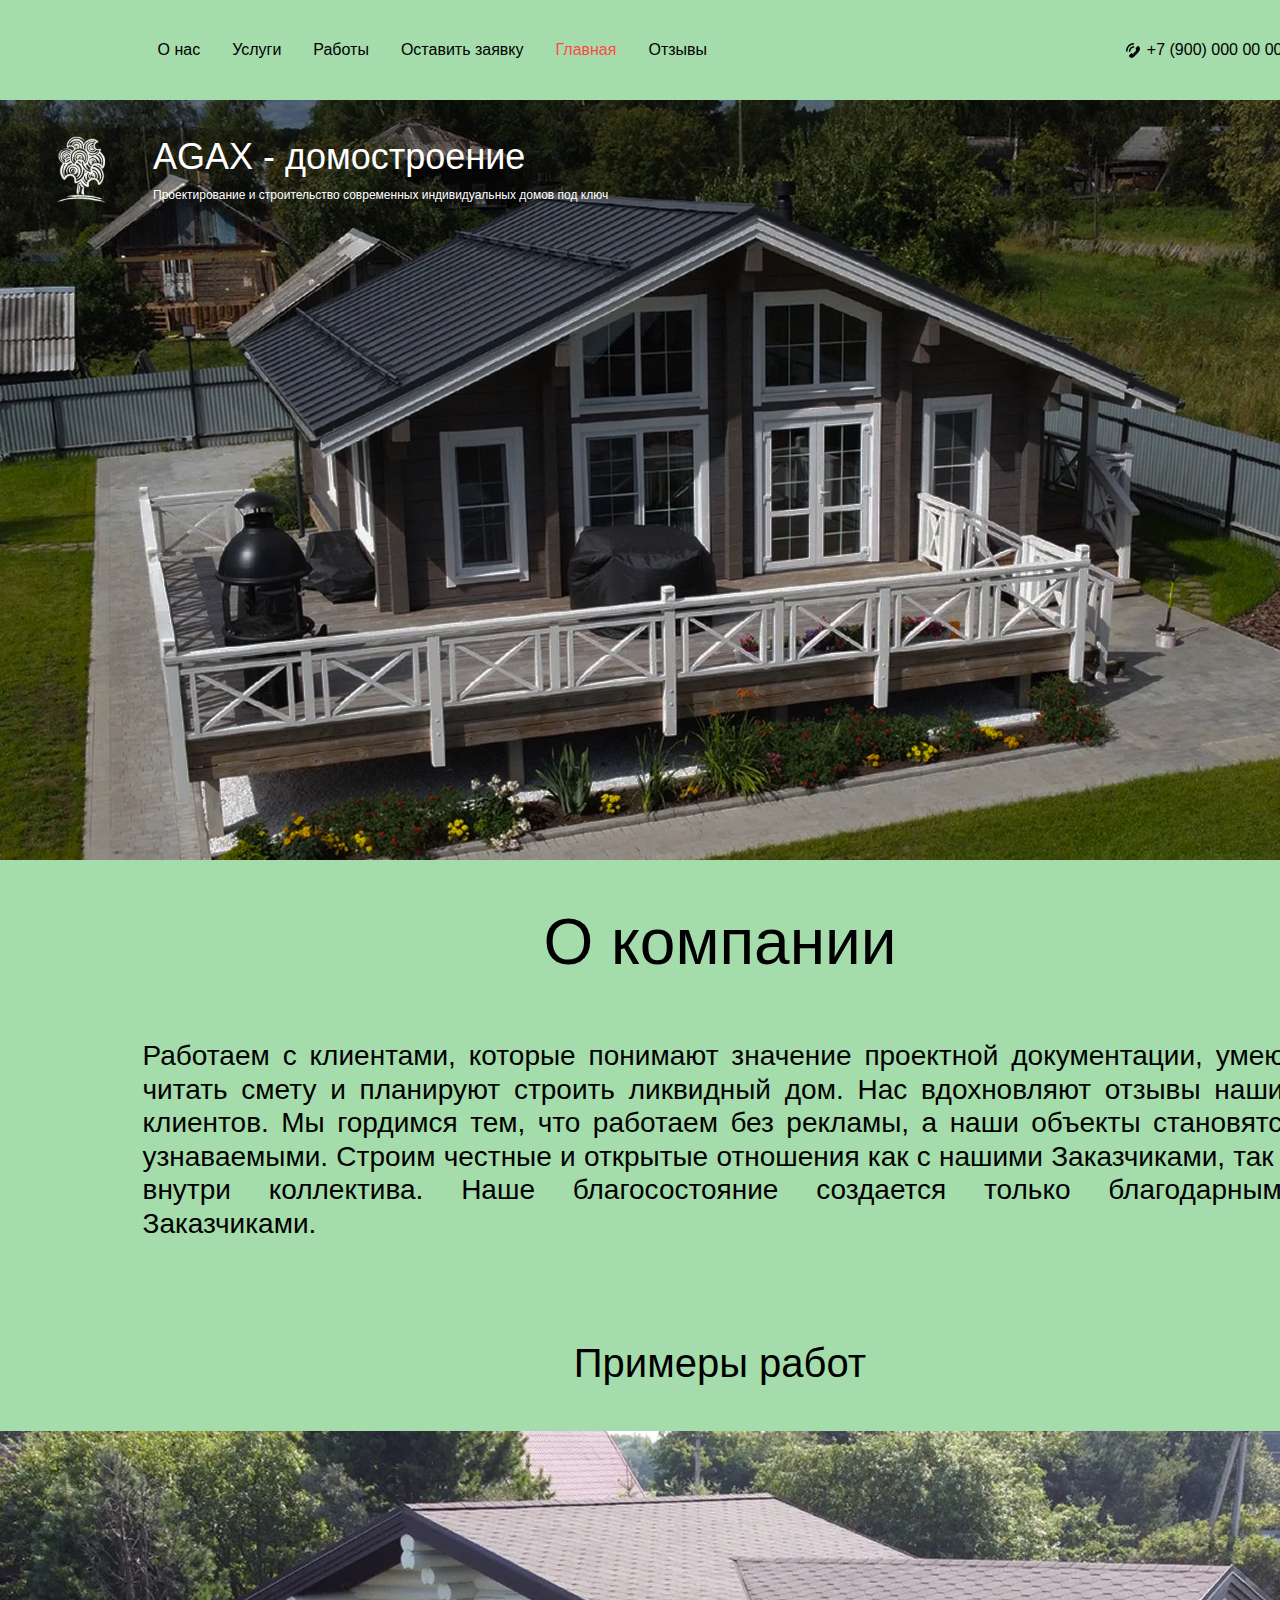
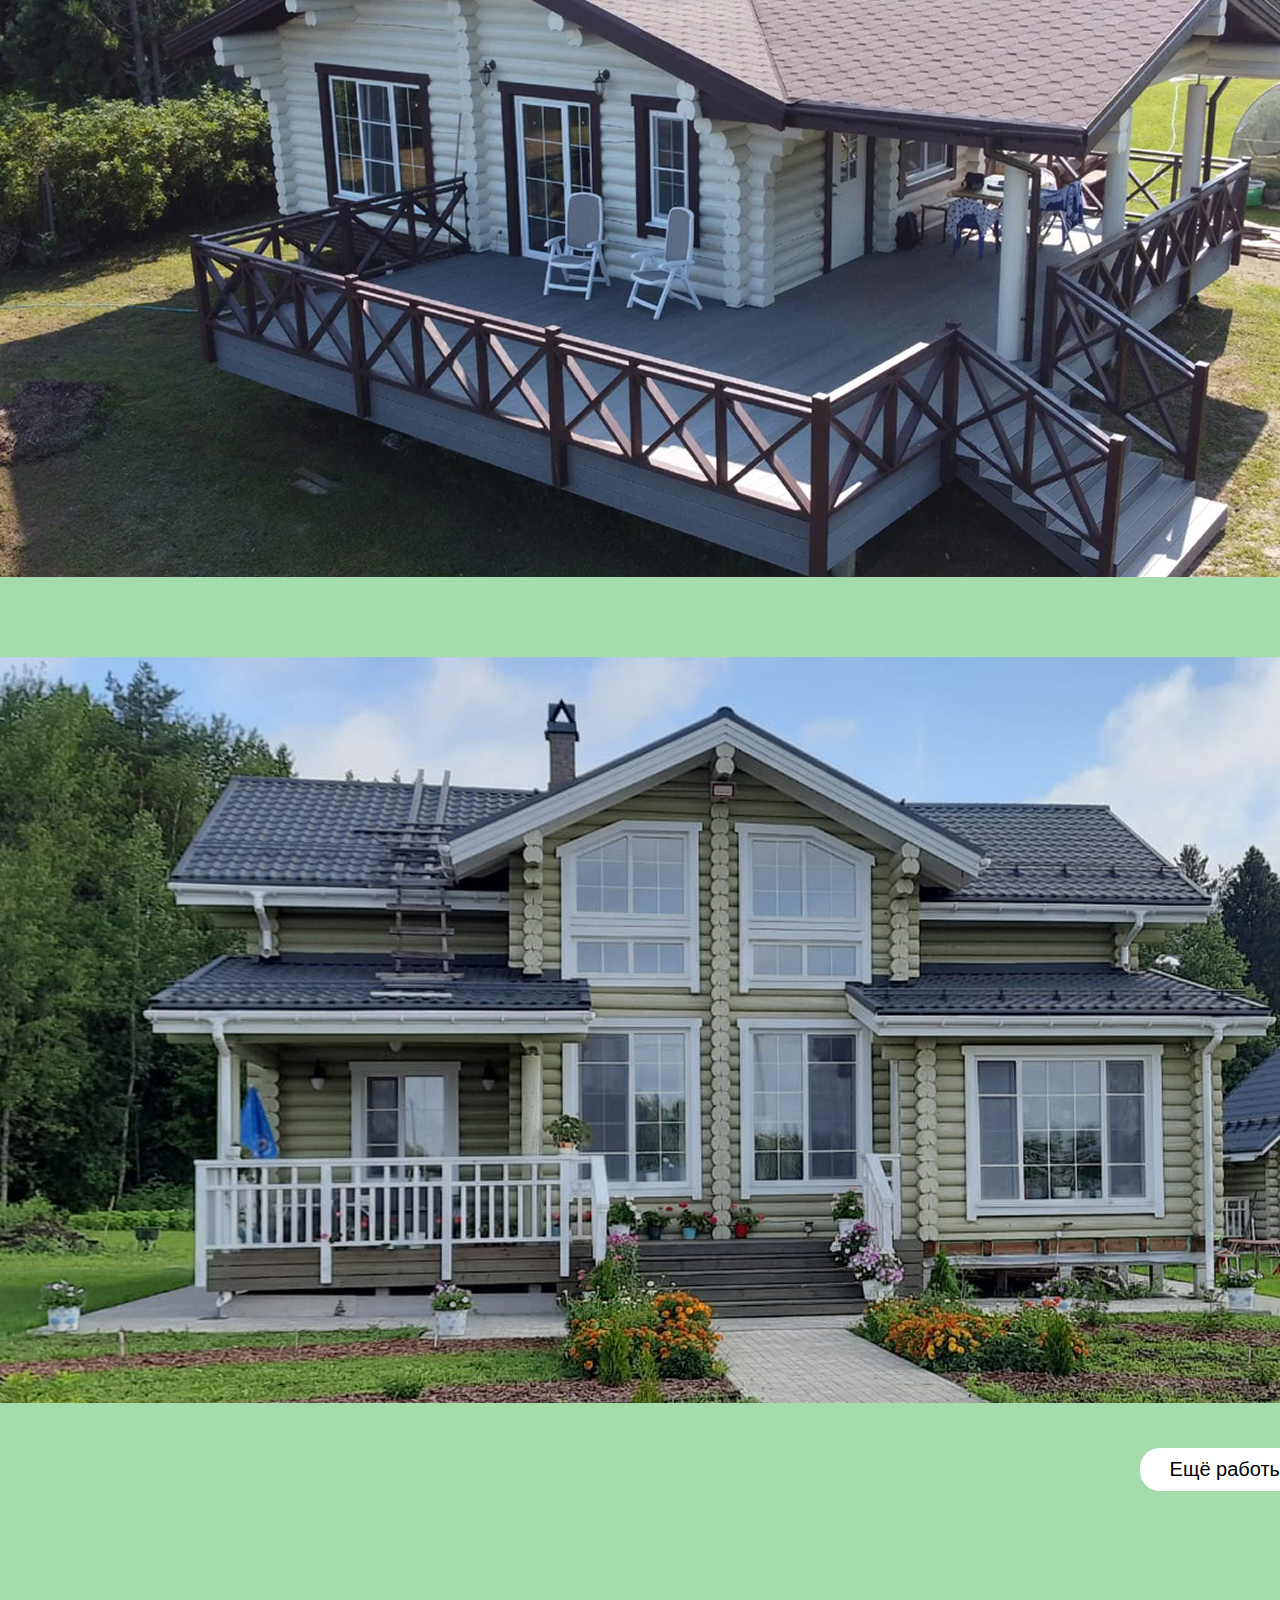
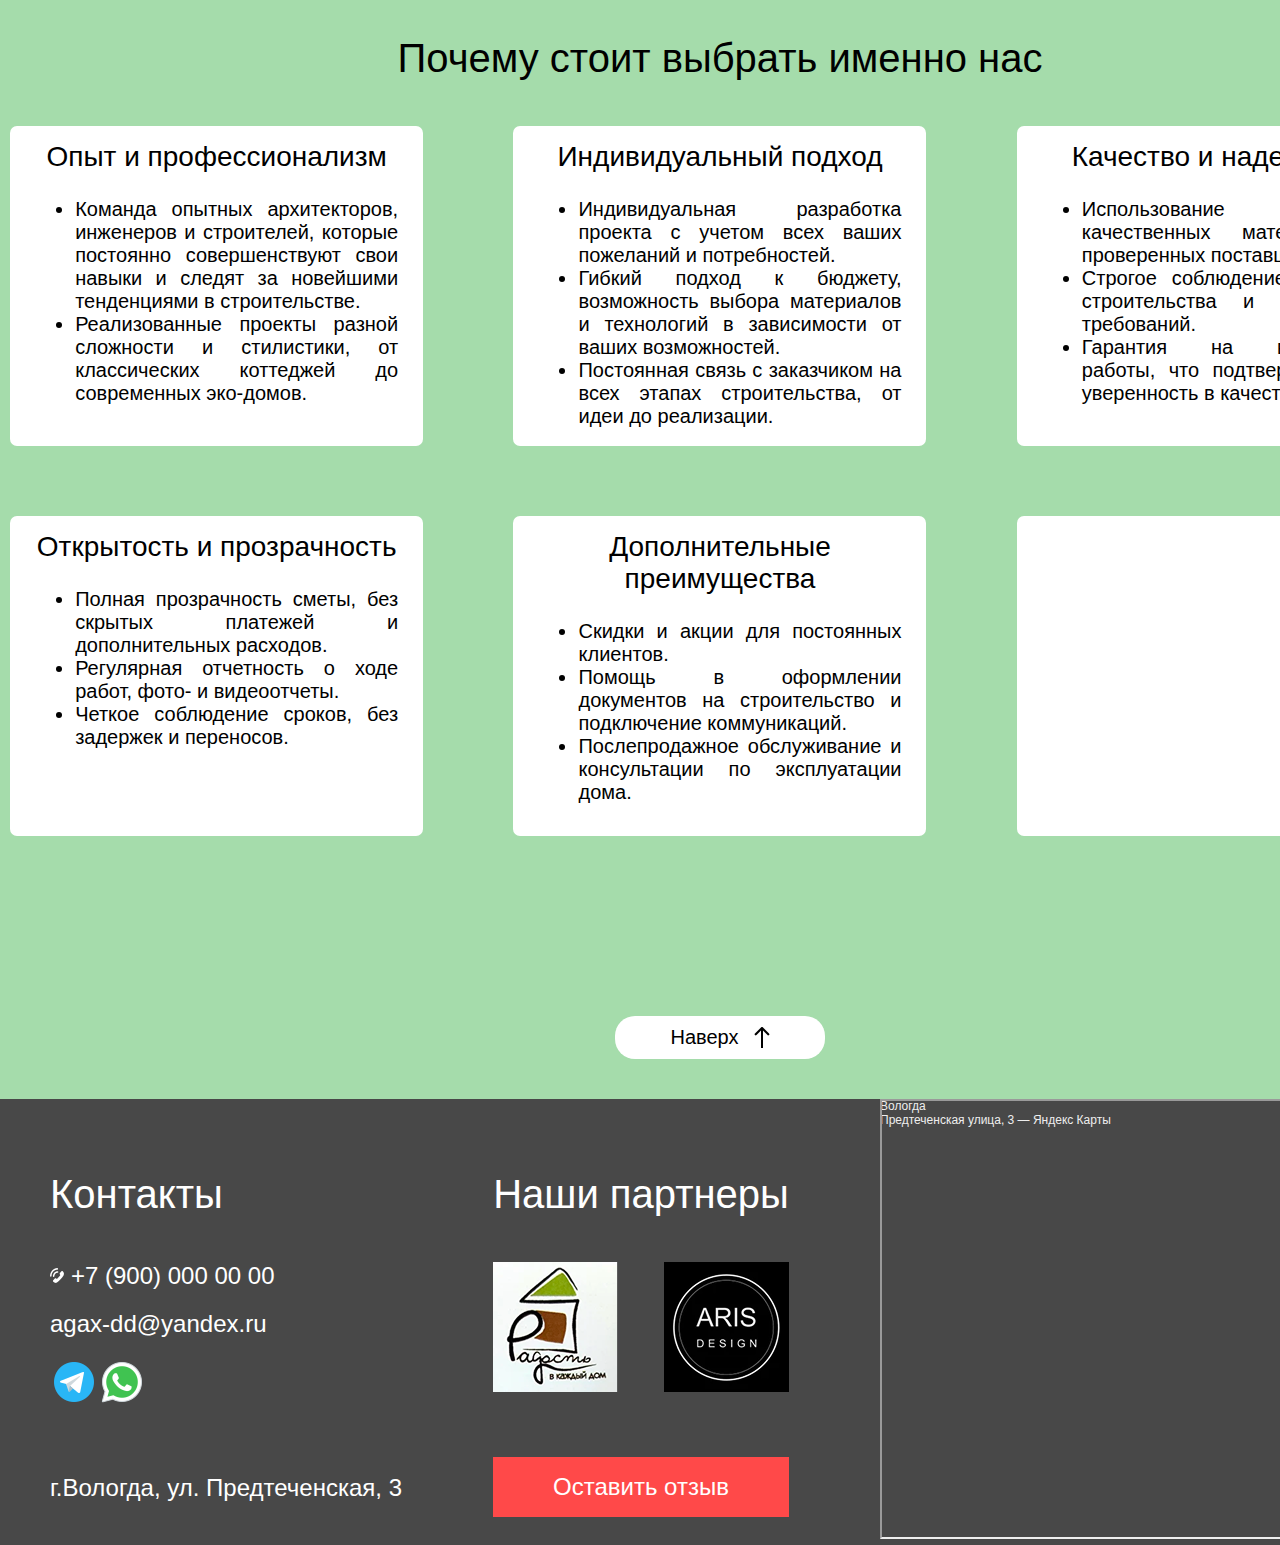
<file: index.html>
<!DOCTYPE html>
<html lang="en">
  <head>
    <meta charset="UTF-8" />
    <meta name="viewport" content="width=device-width, initial-scale=1.0" />
    <title>AGAX</title>
    <link rel="stylesheet" href="css/reset.css" />
    <link rel="stylesheet" href="css/style.css" />
    <link rel="shortcut icon" href="images/shortcut_icon.png" type="image/x-icon">
  </head>
  <body>
    <header class="flex_alignment">
      <div class="header_content flex_alignment">
        <a class="logo main_page" href="index.html"
          ><img src="images/logo.png" alt=""
        /></a>
        <nav class="flex_alignment">
          <ul class="navigation_list flex_alignment">
            <li><a href="about.html">О нас</a></li>
            <li><a href="services.html">Услуги</a></li>
            <li><a href="works.html">Работы</a></li>
            <li><a href="ubmit_application.html">Оставить заявку</a></li>
            <li class="highlight"><a href="">Главная</a></li>
            <li><a href="reviews.html">Отзывы</a></li>
          </ul>
        </nav>
        <div class="phone flex_alignment">
          <svg
            width="14"
            height="15"
            viewBox="0 0 14 15"
            fill="none"
            xmlns="http://www.w3.org/2000/svg"
          >
            <path
              fill-rule="evenodd"
              clip-rule="evenodd"
              d="M8.05176 0.921938C8.05176 0.478137 7.71597 0.118366 7.30176 0.118366C6.34967 0.118366 5.40691 0.319287 4.5273 0.709659C3.64769 1.10003 2.84846 1.6722 2.17523 2.39352C1.50201 3.11483 0.967978 3.97115 0.603632 4.91359C0.239285 5.85603 0.0517578 6.86613 0.0517578 7.88622C0.0517578 8.33003 0.387545 8.68979 0.801758 8.68979C1.21597 8.68979 1.55176 8.33003 1.55176 7.88622C1.55176 7.07718 1.70048 6.27608 1.98945 5.52861C2.27841 4.78117 2.70195 4.10202 3.23589 3.52994C3.76983 2.95786 4.4037 2.50407 5.10133 2.19447C5.79895 1.88486 6.54665 1.7255 7.30176 1.7255C7.71597 1.7255 8.05176 1.36574 8.05176 0.921938ZM6.97787 14.421C6.45947 14.7786 5.84244 14.9354 5.22935 14.8652C4.61627 14.795 4.04407 14.5022 3.60787 14.0353L3.22787 13.6281C3.05933 13.4456 2.96479 13.1991 2.96479 12.9424C2.96479 12.6856 3.05933 12.4393 3.22787 12.2567L4.82787 10.5531C4.99654 10.3732 5.22486 10.2722 5.46287 10.2722C5.70089 10.2722 5.92921 10.3732 6.09787 10.5531C6.26824 10.7337 6.49822 10.835 6.73787 10.835C6.97753 10.835 7.20751 10.7337 7.37787 10.5531L9.92787 7.82099C10.0965 7.63845 10.191 7.39204 10.191 7.13528C10.191 6.87851 10.0965 6.6321 9.92787 6.44956C9.75994 6.26884 9.66566 6.02422 9.66566 5.7692C9.66566 5.51419 9.75994 5.26957 9.92787 5.08885L11.4679 3.37456C11.6383 3.19397 11.8683 3.09269 12.1079 3.09269C12.3476 3.09269 12.5776 3.19397 12.7479 3.37456L13.1279 3.7817C13.5715 4.24246 13.8542 4.85228 13.9288 5.50938C14.0034 6.16649 13.8655 6.83115 13.5379 7.39242C11.7942 10.1661 9.56665 12.5528 6.97787 14.421ZM7.61572 3.21746C8.02993 3.21746 8.36572 3.57723 8.36572 4.02103C8.36572 4.46483 8.02993 4.8246 7.61572 4.8246C6.75377 4.8246 5.92712 5.19147 5.31762 5.84449C4.70813 6.49753 4.36572 7.38323 4.36572 8.30674C4.36572 8.75054 4.02993 9.11032 3.61572 9.11032C3.20151 9.11032 2.86572 8.75054 2.86572 8.30674C2.86572 6.95698 3.36616 5.6625 4.25696 4.70807C5.14776 3.75364 6.35594 3.21746 7.61572 3.21746Z"
              fill="black"
            />
          </svg>

          +7 (900) 000 00 00
        </div>
      </div>
      <section class="page_main welcome_card">
        <svg width="63" height="68" viewBox="0 0 63 68" fill="none" xmlns="http://www.w3.org/2000/svg" xmlns:xlink="http://www.w3.org/1999/xlink">
<rect width="63" height="68" fill="url(#pattern0_0_32)"/>
<defs>
<pattern id="pattern0_0_32" patternContentUnits="objectBoundingBox" width="1" height="1">
<use xlink:href="#image0_0_32" transform="matrix(0.0101587 0 0 0.00941176 -0.109524 -0.205882)"/>
</pattern>
<image id="image0_0_32" width="120" height="150" preserveAspectRatio="none" xlink:href="[data-uri]"/>
</defs>
</svg>

        <div class="main_description">
          <h1 class="main_title">AGAX - домостроение</h1>
          <p>
            Проектирование и строительство современных индивидуальных домов под
            ключ
          </p>
        </div>
      </section>
    </header>
    <main class="no_margin">
      <section class="about">
        <h2 class="title title_about">О компании</h2>
        <p class="text">
          Работаем с клиентами, которые понимают значение проектной
          документации, умеют читать смету и планируют строить ликвидный дом.
          Нас вдохновляют отзывы наших клиентов. Мы гордимся тем, что работаем
          без рекламы, а наши объекты становятся узнаваемыми. Строим честные и
          открытые отношения как с нашими Заказчиками, так и внутри коллектива.
          Наше благосостояние создается только благодарными Заказчиками.
        </p>
      </section>
      <section>
        <h2 class="title">Примеры работ</h2>
        <div class="images gap_block">
          <img src="images/houses/house_1.png" alt="" />
          <img src="images/houses/house_2.png" alt="" />
        </div>
        <a href="index.html" class="ref_button flex_alignment float_right">
          Ещё работы
          <img src="images/arrow.png" alt="" />
        </a>
      </section>
      <section>
        <h2 class="title">Почему стоит выбрать именно нас</h2>
        <div class="advantages">
          <div class="advantage_card">
            <h3 class="title_card">Опыт и профессионализм</h3>
            <ul class="advantage_list">
              <li>
                Команда опытных архитекторов, инженеров и строителей, которые
                постоянно совершенствуют свои навыки и следят за новейшими
                тенденциями в строительстве.
              </li>
              <li>
                Реализованные проекты разной сложности и стилистики, от
                классических коттеджей до современных эко-домов.
              </li>
            </ul>
          </div>
          <div class="advantage_card">
            <h3 class="title_card">Индивидуальный подход</h3>
            <ul class="advantage_list">
              <li>
                Индивидуальная разработка проекта с учетом всех ваших пожеланий
                и потребностей.
              </li>
              <li>
                Гибкий подход к бюджету, возможность выбора материалов и
                технологий в зависимости от ваших возможностей.
              </li>
              <li>
                Постоянная связь с заказчиком на всех этапах строительства, от
                идеи до реализации.
              </li>
            </ul>
          </div>
          <div class="advantage_card">
            <h3 class="title_card">Качество и надежность</h3>
            <ul class="advantage_list">
              <li>
                Использование только качественных материалов от проверенных
                поставщиков.
              </li>
              <li>
                Строгое соблюдение технологий строительства и нормативных
                требований.
              </li>
              <li>
                Гарантия на выполненные работы, что подтверждает нашу
                уверенность в качестве.
              </li>
            </ul>
          </div>
          <div class="advantage_card">
            <h3 class="title_card">Открытость и прозрачность</h3>
            <ul class="advantage_list">
              <li>
                Полная прозрачность сметы, без скрытых платежей и дополнительных
                расходов.
              </li>
              <li>Регулярная отчетность о ходе работ, фото- и видеоотчеты.</li>
              <li>Четкое соблюдение сроков, без задержек и переносов.</li>
            </ul>
          </div>
          <div class="advantage_card">
            <h3 class="title_card">Дополнительные преимущества</h3>
            <ul class="advantage_list">
              <li>Скидки и акции для постоянных клиентов.</li>
              <li>
                Помощь в оформлении документов на строительство и подключение
                коммуникаций.
              </li>
              <li>
                Послепродажное обслуживание и консультации по эксплуатации дома.
              </li>
            </ul>
          </div>
          <div class="advantage_card rounding"></div>
        </div>
      </section>
    </main>
    <a href="#" class="btn_up flex_alignment ref_button">
      Наверх <img src="images/arrow_up.png" alt="" />
    </a>
    <footer class="flex_alignment">
      <div class="contacts">
        <h2 class="contacts_title title">Контакты</h2>
        <div class="footer_info">
          <div class="phone flex_alignment">
            <svg
              width="14"
              height="15"
              viewBox="0 0 14 15"
              fill="none"
              xmlns="http://www.w3.org/2000/svg"
            >
              <path
                fill-rule="evenodd"
                clip-rule="evenodd"
                d="M8.05176 0.921938C8.05176 0.478137 7.71597 0.118366 7.30176 0.118366C6.34967 0.118366 5.40691 0.319287 4.5273 0.709659C3.64769 1.10003 2.84846 1.6722 2.17523 2.39352C1.50201 3.11483 0.967978 3.97115 0.603632 4.91359C0.239285 5.85603 0.0517578 6.86613 0.0517578 7.88622C0.0517578 8.33003 0.387545 8.68979 0.801758 8.68979C1.21597 8.68979 1.55176 8.33003 1.55176 7.88622C1.55176 7.07718 1.70048 6.27608 1.98945 5.52861C2.27841 4.78117 2.70195 4.10202 3.23589 3.52994C3.76983 2.95786 4.4037 2.50407 5.10133 2.19447C5.79895 1.88486 6.54665 1.7255 7.30176 1.7255C7.71597 1.7255 8.05176 1.36574 8.05176 0.921938ZM6.97787 14.421C6.45947 14.7786 5.84244 14.9354 5.22935 14.8652C4.61627 14.795 4.04407 14.5022 3.60787 14.0353L3.22787 13.6281C3.05933 13.4456 2.96479 13.1991 2.96479 12.9424C2.96479 12.6856 3.05933 12.4393 3.22787 12.2567L4.82787 10.5531C4.99654 10.3732 5.22486 10.2722 5.46287 10.2722C5.70089 10.2722 5.92921 10.3732 6.09787 10.5531C6.26824 10.7337 6.49822 10.835 6.73787 10.835C6.97753 10.835 7.20751 10.7337 7.37787 10.5531L9.92787 7.82099C10.0965 7.63845 10.191 7.39204 10.191 7.13528C10.191 6.87851 10.0965 6.6321 9.92787 6.44956C9.75994 6.26884 9.66566 6.02422 9.66566 5.7692C9.66566 5.51419 9.75994 5.26957 9.92787 5.08885L11.4679 3.37456C11.6383 3.19397 11.8683 3.09269 12.1079 3.09269C12.3476 3.09269 12.5776 3.19397 12.7479 3.37456L13.1279 3.7817C13.5715 4.24246 13.8542 4.85228 13.9288 5.50938C14.0034 6.16649 13.8655 6.83115 13.5379 7.39242C11.7942 10.1661 9.56665 12.5528 6.97787 14.421ZM7.61572 3.21746C8.02993 3.21746 8.36572 3.57723 8.36572 4.02103C8.36572 4.46483 8.02993 4.8246 7.61572 4.8246C6.75377 4.8246 5.92712 5.19147 5.31762 5.84449C4.70813 6.49753 4.36572 7.38323 4.36572 8.30674C4.36572 8.75054 4.02993 9.11032 3.61572 9.11032C3.20151 9.11032 2.86572 8.75054 2.86572 8.30674C2.86572 6.95698 3.36616 5.6625 4.25696 4.70807C5.14776 3.75364 6.35594 3.21746 7.61572 3.21746Z"
                fill="black"
              />
            </svg>
            +7 (900) 000 00 00
          </div>
          <div class="email">agax-dd@yandex.ru</div>
          <div class="social_network">
            <a target="_blank" href="https://wa.me/79535167698"><img src="images/social_network/tg.png" alt="" /></a>
            <a target="_blank" href="https://t.me/M1rage_78"><img src="images/social_network/whatsapp.png" alt="" /></a>
          </div>
        </div>
        <div class="address">г.Вологда, ул. Предтеченская, 3</div>
      </div>
      <div class="partners">
        <h2 class="partners_title title">Наши партнеры</h2>
        <div class="partners_images flex_alignment">
          <img src="images/partners/RADOST.png" alt="" />
          <img src="images/partners/ARIS.png" alt="" />
        </div>
        <a href="leave_review.html" class="btn_highlight">Оставить отзыв</a>
      </div>
      <div class="map" style="position: relative; overflow: hidden">
        <a
          href="https://yandex.ru/maps/21/vologda/?utm_medium=mapframe&utm_source=maps"
          style="color: #eee; font-size: 12px; position: absolute; top: 0px"
          >Вологда</a
        ><a
          href="https://yandex.ru/maps/21/vologda/house/predtechenskaya_ulitsa_3/Z0AYfwdmSEYPQFtjfX5wdnVrYw==/?ll=39.904764%2C59.218182&utm_medium=mapframe&utm_source=maps&z=16.29"
          style="color: #eee; font-size: 12px; position: absolute; top: 14px"
          >Предтеченская улица, 3 — Яндекс Карты</a
        ><iframe
          src="https://yandex.ru/map-widget/v1/?ll=39.904764%2C59.218182&mode=search&ol=geo&ouri=ymapsbm1%3A%2F%2Fgeo%3Fdata%3DCgg1Nzg1MzEyNxJG0KDQvtGB0YHQuNGPLCDQktC-0LvQvtCz0LTQsCwg0J_RgNC10LTRgtC10YfQtdC90YHQutCw0Y8g0YPQu9C40YbQsCwgMyIKDeOfH0IVON9sQg%2C%2C&z=16.29"
          width="560"
          height="440"
          frameborder="1"
          allowfullscreen="true"
          style="position: relative"
        ></iframe>
      </div>
    </footer>
  </body>
</html>
</file>
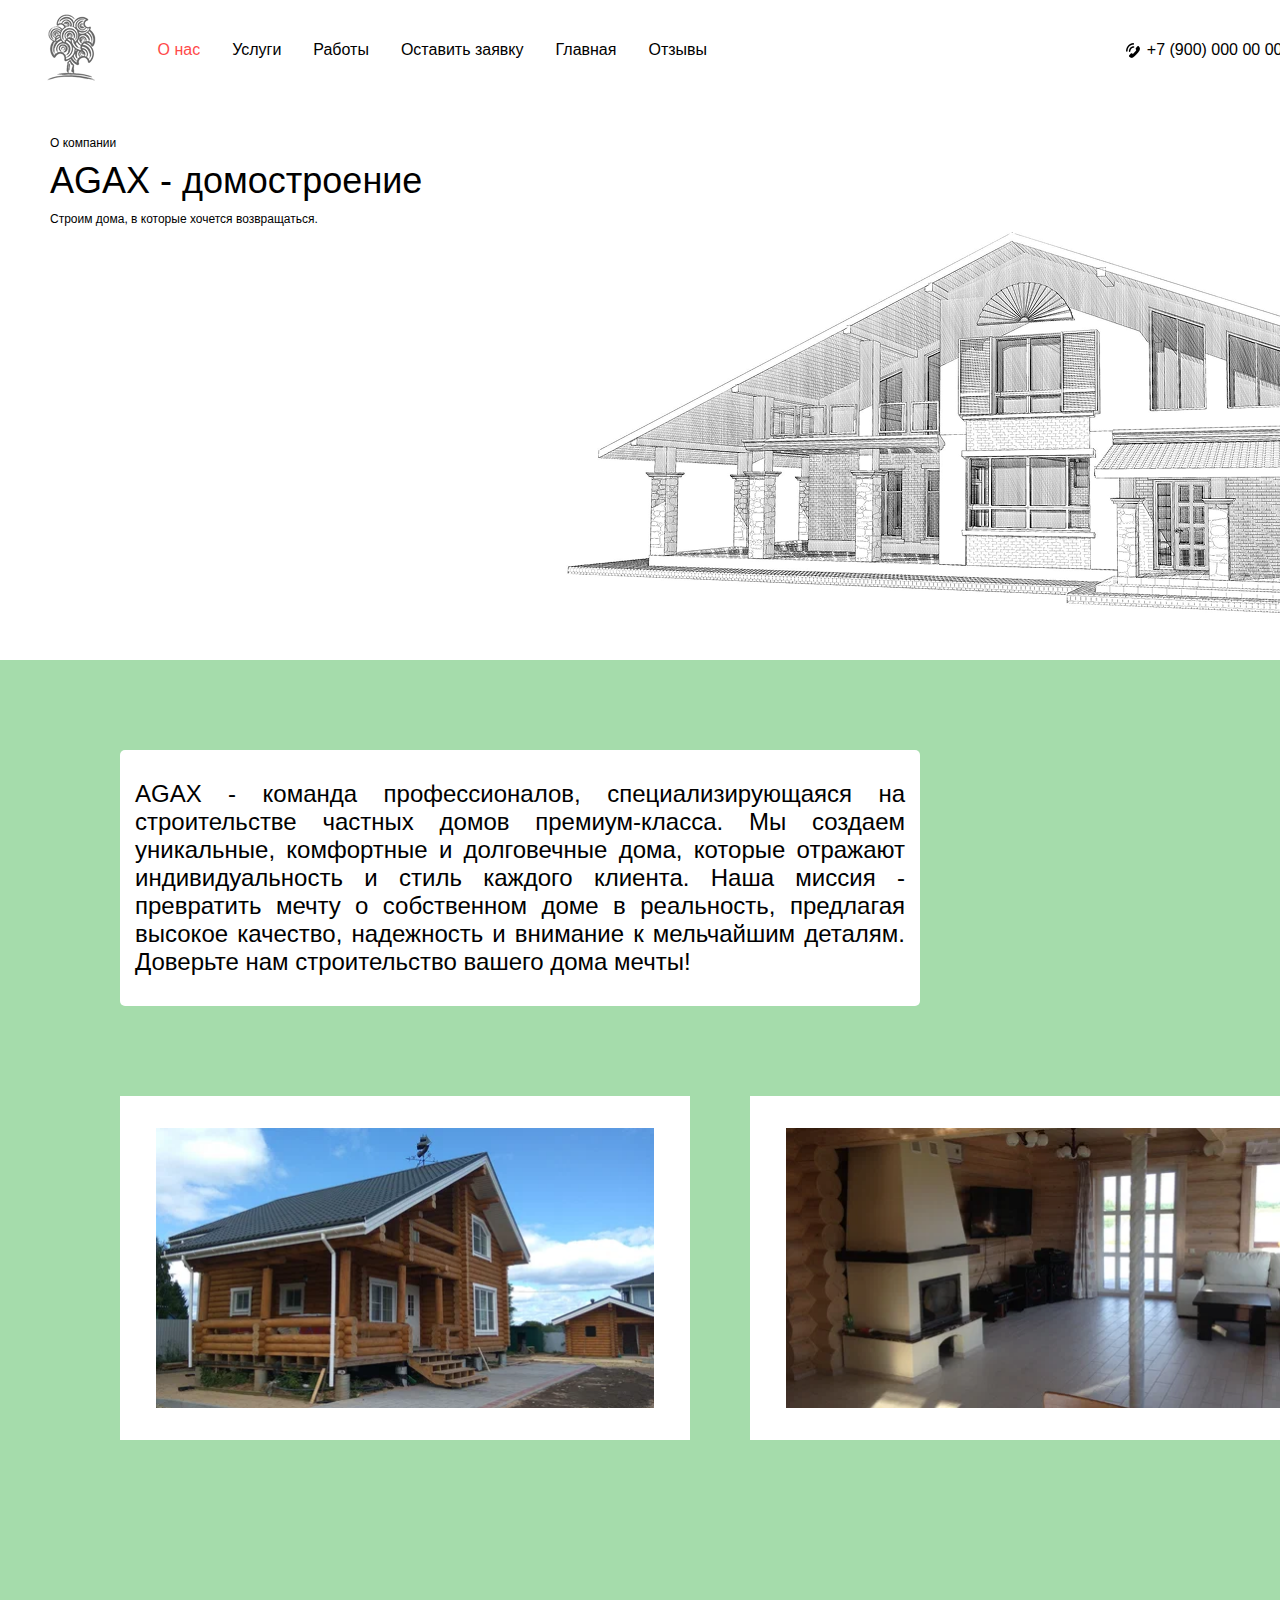
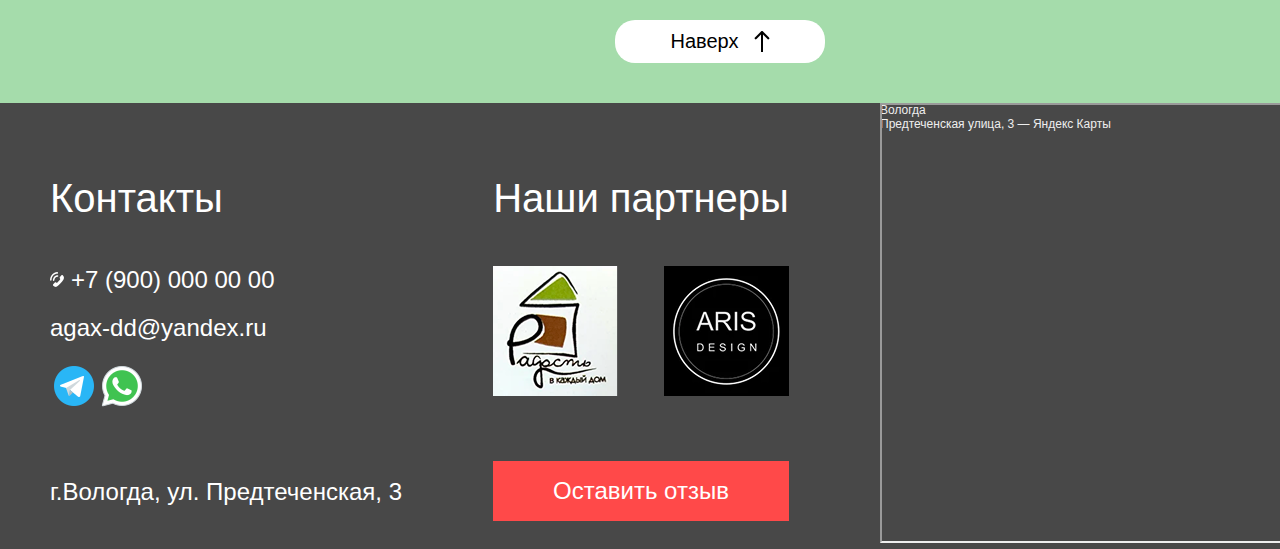
<file: about.html>
<!DOCTYPE html>
<html lang="en">
  <head>
    <meta charset="UTF-8" />
    <meta name="viewport" content="width=device-width, initial-scale=1.0" />
    <title>AGAX</title>
    <link rel="stylesheet" href="css/reset.css" />
    <link rel="stylesheet" href="css/style.css" />
    <link rel="shortcut icon" href="images/shortcut_icon.png" type="image/x-icon">
  </head>
  <body>
    <header class="pages_about flex_alignment white_background">
      <div class="header_content flex_alignment">
        <a class="logo" href="index.html"
          ><img src="images/logo.png" alt=""
        /></a>
        <nav class="flex_alignment">
          <ul class="navigation_list flex_alignment">
            <li class="highlight"><a href="">О нас</a></li>
            <li><a href="services.html">Услуги</a></li>
            <li><a href="works.html">Работы</a></li>
            <li><a href="ubmit_application.html">Оставить заявку</a></li>
            <li><a href="index.html">Главная</a></li>
            <li><a href="reviews.html">Отзывы</a></li>
          </ul>
        </nav>
        <div class="phone flex_alignment">
          <svg
            width="14"
            height="15"
            viewBox="0 0 14 15"
            fill="none"
            xmlns="http://www.w3.org/2000/svg"
          >
            <path
              fill-rule="evenodd"
              clip-rule="evenodd"
              d="M8.05176 0.921938C8.05176 0.478137 7.71597 0.118366 7.30176 0.118366C6.34967 0.118366 5.40691 0.319287 4.5273 0.709659C3.64769 1.10003 2.84846 1.6722 2.17523 2.39352C1.50201 3.11483 0.967978 3.97115 0.603632 4.91359C0.239285 5.85603 0.0517578 6.86613 0.0517578 7.88622C0.0517578 8.33003 0.387545 8.68979 0.801758 8.68979C1.21597 8.68979 1.55176 8.33003 1.55176 7.88622C1.55176 7.07718 1.70048 6.27608 1.98945 5.52861C2.27841 4.78117 2.70195 4.10202 3.23589 3.52994C3.76983 2.95786 4.4037 2.50407 5.10133 2.19447C5.79895 1.88486 6.54665 1.7255 7.30176 1.7255C7.71597 1.7255 8.05176 1.36574 8.05176 0.921938ZM6.97787 14.421C6.45947 14.7786 5.84244 14.9354 5.22935 14.8652C4.61627 14.795 4.04407 14.5022 3.60787 14.0353L3.22787 13.6281C3.05933 13.4456 2.96479 13.1991 2.96479 12.9424C2.96479 12.6856 3.05933 12.4393 3.22787 12.2567L4.82787 10.5531C4.99654 10.3732 5.22486 10.2722 5.46287 10.2722C5.70089 10.2722 5.92921 10.3732 6.09787 10.5531C6.26824 10.7337 6.49822 10.835 6.73787 10.835C6.97753 10.835 7.20751 10.7337 7.37787 10.5531L9.92787 7.82099C10.0965 7.63845 10.191 7.39204 10.191 7.13528C10.191 6.87851 10.0965 6.6321 9.92787 6.44956C9.75994 6.26884 9.66566 6.02422 9.66566 5.7692C9.66566 5.51419 9.75994 5.26957 9.92787 5.08885L11.4679 3.37456C11.6383 3.19397 11.8683 3.09269 12.1079 3.09269C12.3476 3.09269 12.5776 3.19397 12.7479 3.37456L13.1279 3.7817C13.5715 4.24246 13.8542 4.85228 13.9288 5.50938C14.0034 6.16649 13.8655 6.83115 13.5379 7.39242C11.7942 10.1661 9.56665 12.5528 6.97787 14.421ZM7.61572 3.21746C8.02993 3.21746 8.36572 3.57723 8.36572 4.02103C8.36572 4.46483 8.02993 4.8246 7.61572 4.8246C6.75377 4.8246 5.92712 5.19147 5.31762 5.84449C4.70813 6.49753 4.36572 7.38323 4.36572 8.30674C4.36572 8.75054 4.02993 9.11032 3.61572 9.11032C3.20151 9.11032 2.86572 8.75054 2.86572 8.30674C2.86572 6.95698 3.36616 5.6625 4.25696 4.70807C5.14776 3.75364 6.35594 3.21746 7.61572 3.21746Z"
              fill="black"
            />
          </svg>

          +7 (900) 000 00 00
        </div>
      </div>
      <section class="welcome_card">
        <div class="main_description">
          <p>О компании</p>
          <h1 class="main_title">AGAX - домостроение</h1>
          <p>Строим дома, в которые хочется возвращаться.</p>
        </div>
      </section>
    </header>
    <main class="">
      <div class="about_us">
        AGAX - команда профессионалов, специализирующаяся на строительстве
        частных домов премиум-класса. Мы создаем уникальные, комфортные и
        долговечные дома, которые отражают индивидуальность и стиль каждого
        клиента. Наша миссия - превратить мечту о собственном доме в реальность,
        предлагая высокое качество, надежность и внимание к мельчайшим деталям.
        Доверьте нам строительство вашего дома мечты!
      </div>
      <div class="cards_examples">
        <div class="card_example">
          <img src="images/cards_examples/card_example_1.png" alt="" />
        </div>
        <div class="card_example">
          <img src="images/cards_examples/card_example_2.png" alt="" />
        </div>
      </div>
    </main>
    <a href="#" class="btn_up flex_alignment ref_button">
      Наверх <img src="images/arrow_up.png" alt="" />
    </a>
    <footer class="flex_alignment">
      <div class="contacts">
        <h2 class="contacts_title title">Контакты</h2>
        <div class="footer_info">
          <div class="phone flex_alignment">
            <svg
              width="14"
              height="15"
              viewBox="0 0 14 15"
              fill="none"
              xmlns="http://www.w3.org/2000/svg"
            >
              <path
                fill-rule="evenodd"
                clip-rule="evenodd"
                d="M8.05176 0.921938C8.05176 0.478137 7.71597 0.118366 7.30176 0.118366C6.34967 0.118366 5.40691 0.319287 4.5273 0.709659C3.64769 1.10003 2.84846 1.6722 2.17523 2.39352C1.50201 3.11483 0.967978 3.97115 0.603632 4.91359C0.239285 5.85603 0.0517578 6.86613 0.0517578 7.88622C0.0517578 8.33003 0.387545 8.68979 0.801758 8.68979C1.21597 8.68979 1.55176 8.33003 1.55176 7.88622C1.55176 7.07718 1.70048 6.27608 1.98945 5.52861C2.27841 4.78117 2.70195 4.10202 3.23589 3.52994C3.76983 2.95786 4.4037 2.50407 5.10133 2.19447C5.79895 1.88486 6.54665 1.7255 7.30176 1.7255C7.71597 1.7255 8.05176 1.36574 8.05176 0.921938ZM6.97787 14.421C6.45947 14.7786 5.84244 14.9354 5.22935 14.8652C4.61627 14.795 4.04407 14.5022 3.60787 14.0353L3.22787 13.6281C3.05933 13.4456 2.96479 13.1991 2.96479 12.9424C2.96479 12.6856 3.05933 12.4393 3.22787 12.2567L4.82787 10.5531C4.99654 10.3732 5.22486 10.2722 5.46287 10.2722C5.70089 10.2722 5.92921 10.3732 6.09787 10.5531C6.26824 10.7337 6.49822 10.835 6.73787 10.835C6.97753 10.835 7.20751 10.7337 7.37787 10.5531L9.92787 7.82099C10.0965 7.63845 10.191 7.39204 10.191 7.13528C10.191 6.87851 10.0965 6.6321 9.92787 6.44956C9.75994 6.26884 9.66566 6.02422 9.66566 5.7692C9.66566 5.51419 9.75994 5.26957 9.92787 5.08885L11.4679 3.37456C11.6383 3.19397 11.8683 3.09269 12.1079 3.09269C12.3476 3.09269 12.5776 3.19397 12.7479 3.37456L13.1279 3.7817C13.5715 4.24246 13.8542 4.85228 13.9288 5.50938C14.0034 6.16649 13.8655 6.83115 13.5379 7.39242C11.7942 10.1661 9.56665 12.5528 6.97787 14.421ZM7.61572 3.21746C8.02993 3.21746 8.36572 3.57723 8.36572 4.02103C8.36572 4.46483 8.02993 4.8246 7.61572 4.8246C6.75377 4.8246 5.92712 5.19147 5.31762 5.84449C4.70813 6.49753 4.36572 7.38323 4.36572 8.30674C4.36572 8.75054 4.02993 9.11032 3.61572 9.11032C3.20151 9.11032 2.86572 8.75054 2.86572 8.30674C2.86572 6.95698 3.36616 5.6625 4.25696 4.70807C5.14776 3.75364 6.35594 3.21746 7.61572 3.21746Z"
                fill="black"
              />
            </svg>
            +7 (900) 000 00 00
          </div>
          <div class="email">agax-dd@yandex.ru</div>
          <div class="social_network">
            <a target="_blank" href="https://wa.me/79535167698"><img src="images/social_network/tg.png" alt="" /></a>
            <a target="_blank" href="https://t.me/M1rage_78"><img src="images/social_network/whatsapp.png" alt="" /></a>
          </div>
        </div>
        <div class="address">г.Вологда, ул. Предтеченская, 3</div>
      </div>
      <div class="partners">
        <h2 class="partners_title title">Наши партнеры</h2>
        <div class="partners_images flex_alignment">
          <img src="images/partners/RADOST.png" alt="" />
          <img src="images/partners/ARIS.png" alt="" />
        </div>
        <a href="leave_review.html" class="btn_highlight">Оставить отзыв</a>
      </div>
      <div class="map" style="position: relative; overflow: hidden">
        <a
          href="https://yandex.ru/maps/21/vologda/?utm_medium=mapframe&utm_source=maps"
          style="color: #eee; font-size: 12px; position: absolute; top: 0px"
          >Вологда</a
        ><a
          href="https://yandex.ru/maps/21/vologda/house/predtechenskaya_ulitsa_3/Z0AYfwdmSEYPQFtjfX5wdnVrYw==/?ll=39.904764%2C59.218182&utm_medium=mapframe&utm_source=maps&z=16.29"
          style="color: #eee; font-size: 12px; position: absolute; top: 14px"
          >Предтеченская улица, 3 — Яндекс Карты</a
        ><iframe
          src="https://yandex.ru/map-widget/v1/?ll=39.904764%2C59.218182&mode=search&ol=geo&ouri=ymapsbm1%3A%2F%2Fgeo%3Fdata%3DCgg1Nzg1MzEyNxJG0KDQvtGB0YHQuNGPLCDQktC-0LvQvtCz0LTQsCwg0J_RgNC10LTRgtC10YfQtdC90YHQutCw0Y8g0YPQu9C40YbQsCwgMyIKDeOfH0IVON9sQg%2C%2C&z=16.29"
          width="560"
          height="440"
          frameborder="1"
          allowfullscreen="true"
          style="position: relative"
        ></iframe>
      </div>
    </footer>
  </body>
</html>
</file>
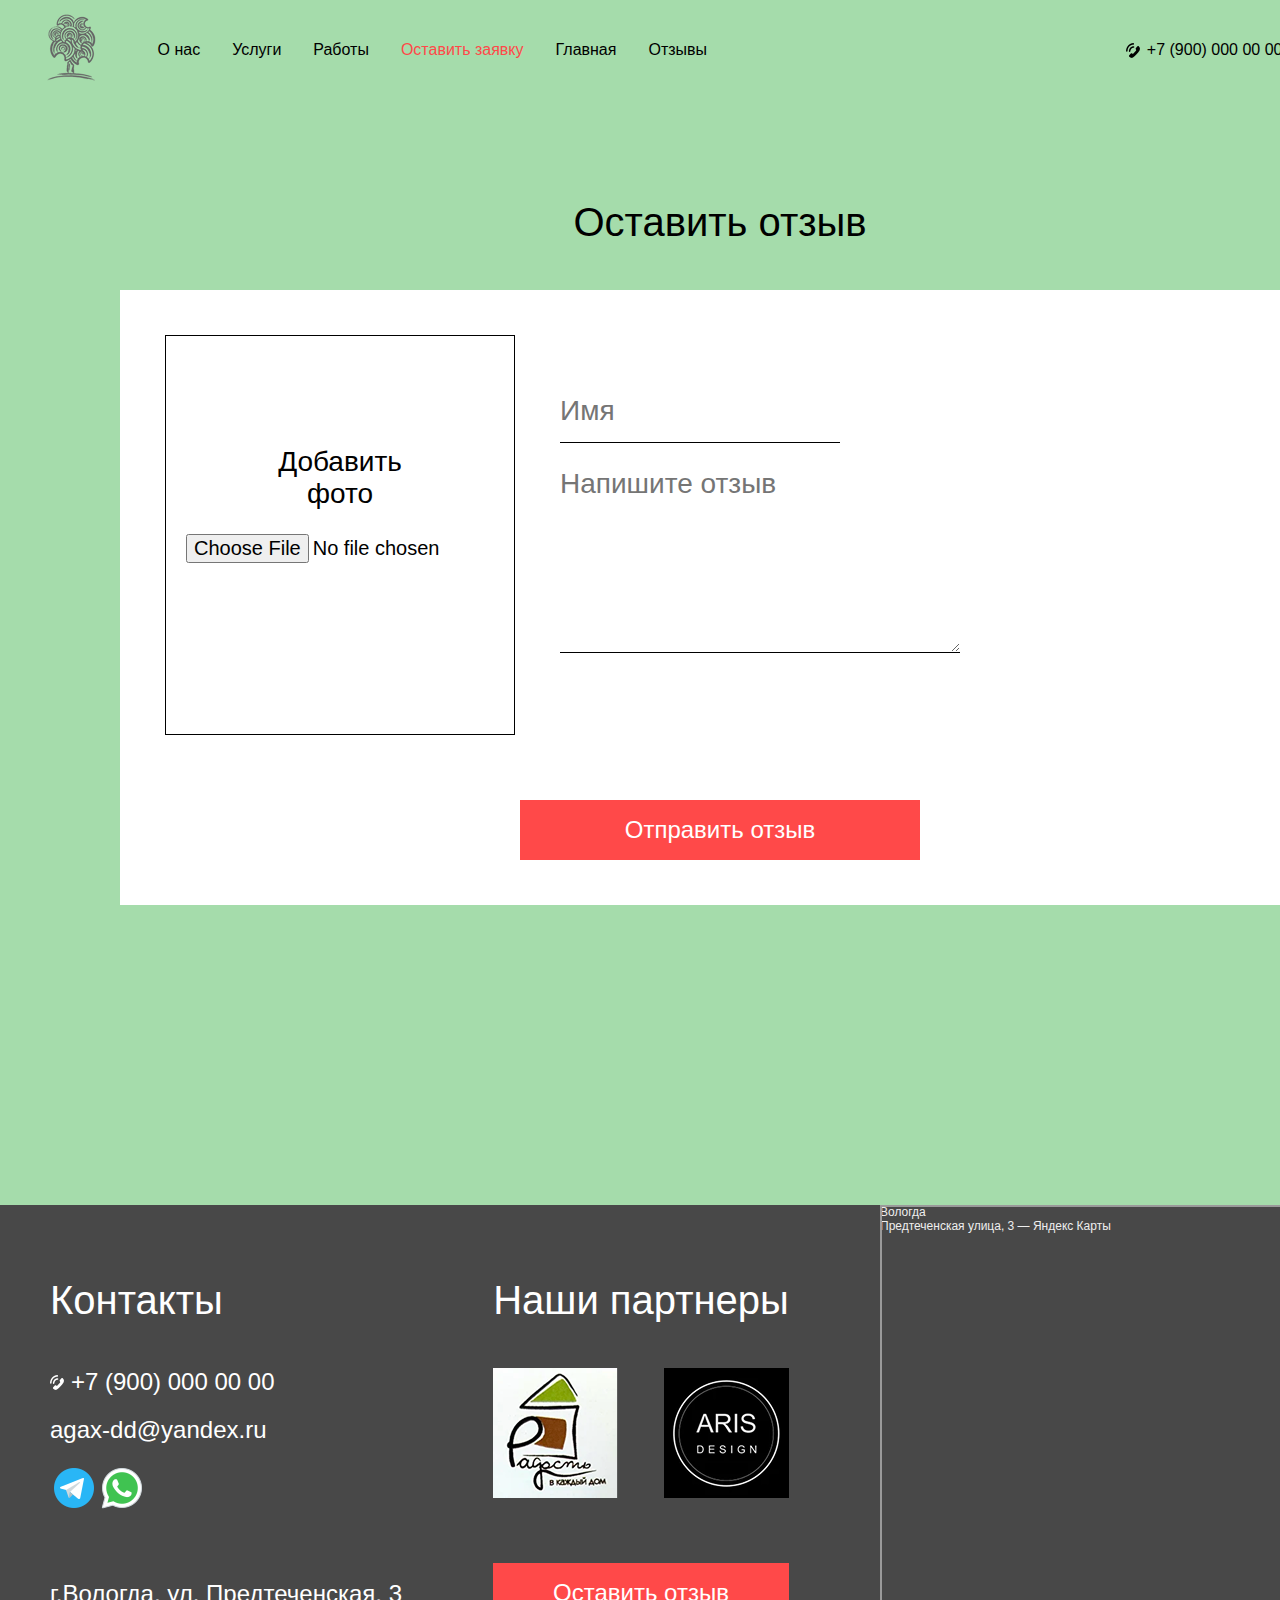
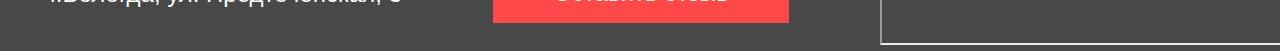
<file: leave_review.html>
<!DOCTYPE html>
<html lang="en">
<head>
   <meta charset="UTF-8">
   <meta name="viewport" content="width=device-width, initial-scale=1.0">
   <title>AGAX</title>
   <link rel="stylesheet" href="css/reset.css" />
   <link rel="stylesheet" href="css/style.css" />
   <link rel="shortcut icon" href="images/shortcut_icon.png" type="image/x-icon">
</head>
<body>
   <header class="flex_alignment">
      <div class="header_content flex_alignment">
        <a class="logo" href="index.html"
          ><img src="images/logo.png" alt=""
        /></a>
        <nav class="flex_alignment">
          <ul class="navigation_list flex_alignment">
            <li><a href="">О нас</a></li>
            <li><a href="services.html">Услуги</a></li>
            <li><a href="works.html">Работы</a></li>
            <li class="highlight"><a href="ubmit_application.html">Оставить заявку</a></li>
            <li><a href="index.html">Главная</a></li>
            <li><a href="reviews.html">Отзывы</a></li>
          </ul>
        </nav>
        <div class="phone flex_alignment">
          <svg
            width="14"
            height="15"
            viewBox="0 0 14 15"
            fill="none"
            xmlns="http://www.w3.org/2000/svg"
          >
            <path
              fill-rule="evenodd"
              clip-rule="evenodd"
              d="M8.05176 0.921938C8.05176 0.478137 7.71597 0.118366 7.30176 0.118366C6.34967 0.118366 5.40691 0.319287 4.5273 0.709659C3.64769 1.10003 2.84846 1.6722 2.17523 2.39352C1.50201 3.11483 0.967978 3.97115 0.603632 4.91359C0.239285 5.85603 0.0517578 6.86613 0.0517578 7.88622C0.0517578 8.33003 0.387545 8.68979 0.801758 8.68979C1.21597 8.68979 1.55176 8.33003 1.55176 7.88622C1.55176 7.07718 1.70048 6.27608 1.98945 5.52861C2.27841 4.78117 2.70195 4.10202 3.23589 3.52994C3.76983 2.95786 4.4037 2.50407 5.10133 2.19447C5.79895 1.88486 6.54665 1.7255 7.30176 1.7255C7.71597 1.7255 8.05176 1.36574 8.05176 0.921938ZM6.97787 14.421C6.45947 14.7786 5.84244 14.9354 5.22935 14.8652C4.61627 14.795 4.04407 14.5022 3.60787 14.0353L3.22787 13.6281C3.05933 13.4456 2.96479 13.1991 2.96479 12.9424C2.96479 12.6856 3.05933 12.4393 3.22787 12.2567L4.82787 10.5531C4.99654 10.3732 5.22486 10.2722 5.46287 10.2722C5.70089 10.2722 5.92921 10.3732 6.09787 10.5531C6.26824 10.7337 6.49822 10.835 6.73787 10.835C6.97753 10.835 7.20751 10.7337 7.37787 10.5531L9.92787 7.82099C10.0965 7.63845 10.191 7.39204 10.191 7.13528C10.191 6.87851 10.0965 6.6321 9.92787 6.44956C9.75994 6.26884 9.66566 6.02422 9.66566 5.7692C9.66566 5.51419 9.75994 5.26957 9.92787 5.08885L11.4679 3.37456C11.6383 3.19397 11.8683 3.09269 12.1079 3.09269C12.3476 3.09269 12.5776 3.19397 12.7479 3.37456L13.1279 3.7817C13.5715 4.24246 13.8542 4.85228 13.9288 5.50938C14.0034 6.16649 13.8655 6.83115 13.5379 7.39242C11.7942 10.1661 9.56665 12.5528 6.97787 14.421ZM7.61572 3.21746C8.02993 3.21746 8.36572 3.57723 8.36572 4.02103C8.36572 4.46483 8.02993 4.8246 7.61572 4.8246C6.75377 4.8246 5.92712 5.19147 5.31762 5.84449C4.70813 6.49753 4.36572 7.38323 4.36572 8.30674C4.36572 8.75054 4.02993 9.11032 3.61572 9.11032C3.20151 9.11032 2.86572 8.75054 2.86572 8.30674C2.86572 6.95698 3.36616 5.6625 4.25696 4.70807C5.14776 3.75364 6.35594 3.21746 7.61572 3.21746Z"
              fill="black"
            />
          </svg>

          +7 (900) 000 00 00
        </div>
      </div>
    </header>
    <main>
      <h2 class="title">Оставить отзыв</h2>
      <form action="">
         <div class="inputs">
            <div class="add_photo">
               <div class="title_photo">
                  Добавить фото
               </div>
               <input type="file" name="" id="" >
            </div>
            <div class="fields_fills fields_fills">
               <input type="text" class="field_fill" placeholder="Имя">
               <textarea class="field_fill textarea" name="" id="" placeholder="Напишите отзыв"></textarea>
            </div>
         </div>
         <a href="index.html" class="btn_highlight send_feedback">Отправить отзыв</a>
      </form>
    </main>
    <footer class="flex_alignment">
      <div class="contacts">
        <h2 class="contacts_title title">Контакты</h2>
        <div class="footer_info">
          <div class="phone flex_alignment">
            <svg
              width="14"
              height="15"
              viewBox="0 0 14 15"
              fill="none"
              xmlns="http://www.w3.org/2000/svg"
            >
              <path
                fill-rule="evenodd"
                clip-rule="evenodd"
                d="M8.05176 0.921938C8.05176 0.478137 7.71597 0.118366 7.30176 0.118366C6.34967 0.118366 5.40691 0.319287 4.5273 0.709659C3.64769 1.10003 2.84846 1.6722 2.17523 2.39352C1.50201 3.11483 0.967978 3.97115 0.603632 4.91359C0.239285 5.85603 0.0517578 6.86613 0.0517578 7.88622C0.0517578 8.33003 0.387545 8.68979 0.801758 8.68979C1.21597 8.68979 1.55176 8.33003 1.55176 7.88622C1.55176 7.07718 1.70048 6.27608 1.98945 5.52861C2.27841 4.78117 2.70195 4.10202 3.23589 3.52994C3.76983 2.95786 4.4037 2.50407 5.10133 2.19447C5.79895 1.88486 6.54665 1.7255 7.30176 1.7255C7.71597 1.7255 8.05176 1.36574 8.05176 0.921938ZM6.97787 14.421C6.45947 14.7786 5.84244 14.9354 5.22935 14.8652C4.61627 14.795 4.04407 14.5022 3.60787 14.0353L3.22787 13.6281C3.05933 13.4456 2.96479 13.1991 2.96479 12.9424C2.96479 12.6856 3.05933 12.4393 3.22787 12.2567L4.82787 10.5531C4.99654 10.3732 5.22486 10.2722 5.46287 10.2722C5.70089 10.2722 5.92921 10.3732 6.09787 10.5531C6.26824 10.7337 6.49822 10.835 6.73787 10.835C6.97753 10.835 7.20751 10.7337 7.37787 10.5531L9.92787 7.82099C10.0965 7.63845 10.191 7.39204 10.191 7.13528C10.191 6.87851 10.0965 6.6321 9.92787 6.44956C9.75994 6.26884 9.66566 6.02422 9.66566 5.7692C9.66566 5.51419 9.75994 5.26957 9.92787 5.08885L11.4679 3.37456C11.6383 3.19397 11.8683 3.09269 12.1079 3.09269C12.3476 3.09269 12.5776 3.19397 12.7479 3.37456L13.1279 3.7817C13.5715 4.24246 13.8542 4.85228 13.9288 5.50938C14.0034 6.16649 13.8655 6.83115 13.5379 7.39242C11.7942 10.1661 9.56665 12.5528 6.97787 14.421ZM7.61572 3.21746C8.02993 3.21746 8.36572 3.57723 8.36572 4.02103C8.36572 4.46483 8.02993 4.8246 7.61572 4.8246C6.75377 4.8246 5.92712 5.19147 5.31762 5.84449C4.70813 6.49753 4.36572 7.38323 4.36572 8.30674C4.36572 8.75054 4.02993 9.11032 3.61572 9.11032C3.20151 9.11032 2.86572 8.75054 2.86572 8.30674C2.86572 6.95698 3.36616 5.6625 4.25696 4.70807C5.14776 3.75364 6.35594 3.21746 7.61572 3.21746Z"
                fill="black"
              />
            </svg>
            +7 (900) 000 00 00
          </div>
          <div class="email">agax-dd@yandex.ru</div>
          <div class="social_network">
            <a target="_blank" href="https://wa.me/79535167698"><img src="images/social_network/tg.png" alt="" /></a>
            <a target="_blank" href="https://t.me/M1rage_78"><img src="images/social_network/whatsapp.png" alt="" /></a>
          </div>
        </div>
        <div class="address">г.Вологда, ул. Предтеченская, 3</div>
      </div>
      <div class="partners">
        <h2 class="partners_title title">Наши партнеры</h2>
        <div class="partners_images flex_alignment">
          <img src="images/partners/RADOST.png" alt="" />
          <img src="images/partners/ARIS.png" alt="" />
        </div>
        <a href="leave_review.html" class="btn_highlight">Оставить отзыв</a>
      </div>
      <div class="map" style="position: relative; overflow: hidden">
        <a
          href="https://yandex.ru/maps/21/vologda/?utm_medium=mapframe&utm_source=maps"
          style="color: #eee; font-size: 12px; position: absolute; top: 0px"
          >Вологда</a
        ><a
          href="https://yandex.ru/maps/21/vologda/house/predtechenskaya_ulitsa_3/Z0AYfwdmSEYPQFtjfX5wdnVrYw==/?ll=39.904764%2C59.218182&utm_medium=mapframe&utm_source=maps&z=16.29"
          style="color: #eee; font-size: 12px; position: absolute; top: 14px"
          >Предтеченская улица, 3 — Яндекс Карты</a
        ><iframe
          src="https://yandex.ru/map-widget/v1/?ll=39.904764%2C59.218182&mode=search&ol=geo&ouri=ymapsbm1%3A%2F%2Fgeo%3Fdata%3DCgg1Nzg1MzEyNxJG0KDQvtGB0YHQuNGPLCDQktC-0LvQvtCz0LTQsCwg0J_RgNC10LTRgtC10YfQtdC90YHQutCw0Y8g0YPQu9C40YbQsCwgMyIKDeOfH0IVON9sQg%2C%2C&z=16.29"
          width="560"
          height="440"
          frameborder="1"
          allowfullscreen="true"
          style="position: relative"
        ></iframe>
      </div>
    </footer>
</body>
</html>
</file>
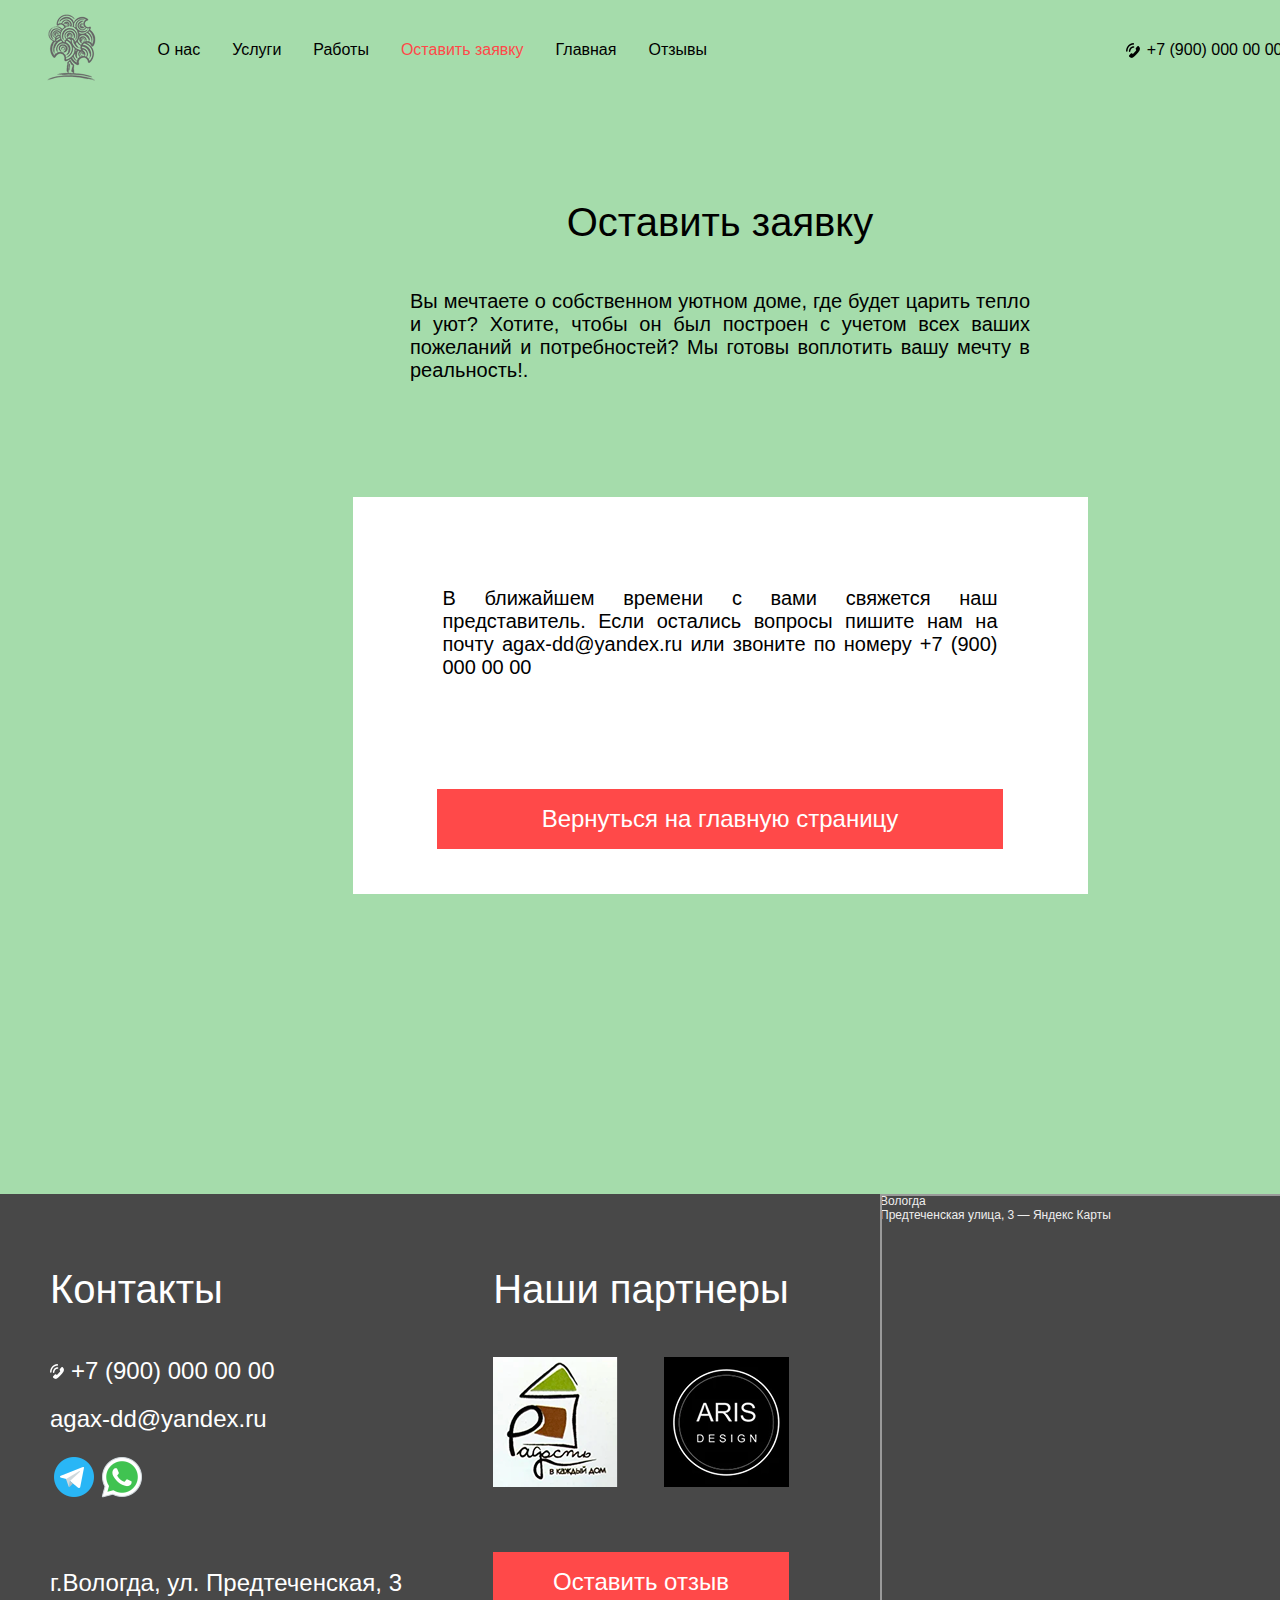
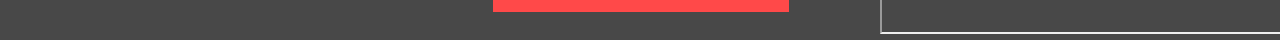
<file: request_successfully.html>
<!DOCTYPE html>
<html lang="en">
<head>
   <meta charset="UTF-8">
   <meta name="viewport" content="width=device-width, initial-scale=1.0">
   <title>AGAX</title>
   <link rel="stylesheet" href="css/reset.css" />
   <link rel="stylesheet" href="css/style.css" />
   <link rel="shortcut icon" href="images/shortcut_icon.png" type="image/x-icon">
</head>
<body>
   <header class="flex_alignment">
      <div class="header_content flex_alignment">
        <a class="logo" href="index.html"
          ><img src="images/logo.png" alt=""
        /></a>
        <nav class="flex_alignment">
          <ul class="navigation_list flex_alignment">
            <li><a href="">О нас</a></li>
            <li><a href="services.html">Услуги</a></li>
            <li><a href="works.html">Работы</a></li>
            <li class="highlight"><a href="ubmit_application.html">Оставить заявку</a></li>
            <li><a href="index.html">Главная</a></li>
            <li><a href="reviews.html">Отзывы</a></li>
          </ul>
        </nav>
        <div class="phone flex_alignment">
          <svg
            width="14"
            height="15"
            viewBox="0 0 14 15"
            fill="none"
            xmlns="http://www.w3.org/2000/svg"
          >
            <path
              fill-rule="evenodd"
              clip-rule="evenodd"
              d="M8.05176 0.921938C8.05176 0.478137 7.71597 0.118366 7.30176 0.118366C6.34967 0.118366 5.40691 0.319287 4.5273 0.709659C3.64769 1.10003 2.84846 1.6722 2.17523 2.39352C1.50201 3.11483 0.967978 3.97115 0.603632 4.91359C0.239285 5.85603 0.0517578 6.86613 0.0517578 7.88622C0.0517578 8.33003 0.387545 8.68979 0.801758 8.68979C1.21597 8.68979 1.55176 8.33003 1.55176 7.88622C1.55176 7.07718 1.70048 6.27608 1.98945 5.52861C2.27841 4.78117 2.70195 4.10202 3.23589 3.52994C3.76983 2.95786 4.4037 2.50407 5.10133 2.19447C5.79895 1.88486 6.54665 1.7255 7.30176 1.7255C7.71597 1.7255 8.05176 1.36574 8.05176 0.921938ZM6.97787 14.421C6.45947 14.7786 5.84244 14.9354 5.22935 14.8652C4.61627 14.795 4.04407 14.5022 3.60787 14.0353L3.22787 13.6281C3.05933 13.4456 2.96479 13.1991 2.96479 12.9424C2.96479 12.6856 3.05933 12.4393 3.22787 12.2567L4.82787 10.5531C4.99654 10.3732 5.22486 10.2722 5.46287 10.2722C5.70089 10.2722 5.92921 10.3732 6.09787 10.5531C6.26824 10.7337 6.49822 10.835 6.73787 10.835C6.97753 10.835 7.20751 10.7337 7.37787 10.5531L9.92787 7.82099C10.0965 7.63845 10.191 7.39204 10.191 7.13528C10.191 6.87851 10.0965 6.6321 9.92787 6.44956C9.75994 6.26884 9.66566 6.02422 9.66566 5.7692C9.66566 5.51419 9.75994 5.26957 9.92787 5.08885L11.4679 3.37456C11.6383 3.19397 11.8683 3.09269 12.1079 3.09269C12.3476 3.09269 12.5776 3.19397 12.7479 3.37456L13.1279 3.7817C13.5715 4.24246 13.8542 4.85228 13.9288 5.50938C14.0034 6.16649 13.8655 6.83115 13.5379 7.39242C11.7942 10.1661 9.56665 12.5528 6.97787 14.421ZM7.61572 3.21746C8.02993 3.21746 8.36572 3.57723 8.36572 4.02103C8.36572 4.46483 8.02993 4.8246 7.61572 4.8246C6.75377 4.8246 5.92712 5.19147 5.31762 5.84449C4.70813 6.49753 4.36572 7.38323 4.36572 8.30674C4.36572 8.75054 4.02993 9.11032 3.61572 9.11032C3.20151 9.11032 2.86572 8.75054 2.86572 8.30674C2.86572 6.95698 3.36616 5.6625 4.25696 4.70807C5.14776 3.75364 6.35594 3.21746 7.61572 3.21746Z"
              fill="black"
            />
          </svg>

          +7 (900) 000 00 00
        </div>
      </div>
    </header>
    <main>
      <h2 class="title">Оставить заявку</h2>
      <p class="description">Вы мечтаете о собственном уютном доме, где будет царить тепло и уют? Хотите, чтобы он был построен с учетом всех ваших пожеланий и потребностей? Мы  готовы воплотить вашу мечту в реальность!.</p>
      <form action="" class="application">
         <div class="inputs">
            <div class="fields_fills">
               <div class="">В ближайшем времени с вами свяжется наш представитель. Если остались вопросы пишите нам на почту agax-dd@yandex.ru или звоните по номеру +7 (900) 000 00 00</div>
            </div>
         </div>
         <a href="index.html" class="btn_highlight send_feedback">Вернуться на главную страницу</a>
      </form>
    </main>
    <footer class="flex_alignment">
      <div class="contacts">
        <h2 class="contacts_title title">Контакты</h2>
        <div class="footer_info">
          <div class="phone flex_alignment">
            <svg
              width="14"
              height="15"
              viewBox="0 0 14 15"
              fill="none"
              xmlns="http://www.w3.org/2000/svg"
            >
              <path
                fill-rule="evenodd"
                clip-rule="evenodd"
                d="M8.05176 0.921938C8.05176 0.478137 7.71597 0.118366 7.30176 0.118366C6.34967 0.118366 5.40691 0.319287 4.5273 0.709659C3.64769 1.10003 2.84846 1.6722 2.17523 2.39352C1.50201 3.11483 0.967978 3.97115 0.603632 4.91359C0.239285 5.85603 0.0517578 6.86613 0.0517578 7.88622C0.0517578 8.33003 0.387545 8.68979 0.801758 8.68979C1.21597 8.68979 1.55176 8.33003 1.55176 7.88622C1.55176 7.07718 1.70048 6.27608 1.98945 5.52861C2.27841 4.78117 2.70195 4.10202 3.23589 3.52994C3.76983 2.95786 4.4037 2.50407 5.10133 2.19447C5.79895 1.88486 6.54665 1.7255 7.30176 1.7255C7.71597 1.7255 8.05176 1.36574 8.05176 0.921938ZM6.97787 14.421C6.45947 14.7786 5.84244 14.9354 5.22935 14.8652C4.61627 14.795 4.04407 14.5022 3.60787 14.0353L3.22787 13.6281C3.05933 13.4456 2.96479 13.1991 2.96479 12.9424C2.96479 12.6856 3.05933 12.4393 3.22787 12.2567L4.82787 10.5531C4.99654 10.3732 5.22486 10.2722 5.46287 10.2722C5.70089 10.2722 5.92921 10.3732 6.09787 10.5531C6.26824 10.7337 6.49822 10.835 6.73787 10.835C6.97753 10.835 7.20751 10.7337 7.37787 10.5531L9.92787 7.82099C10.0965 7.63845 10.191 7.39204 10.191 7.13528C10.191 6.87851 10.0965 6.6321 9.92787 6.44956C9.75994 6.26884 9.66566 6.02422 9.66566 5.7692C9.66566 5.51419 9.75994 5.26957 9.92787 5.08885L11.4679 3.37456C11.6383 3.19397 11.8683 3.09269 12.1079 3.09269C12.3476 3.09269 12.5776 3.19397 12.7479 3.37456L13.1279 3.7817C13.5715 4.24246 13.8542 4.85228 13.9288 5.50938C14.0034 6.16649 13.8655 6.83115 13.5379 7.39242C11.7942 10.1661 9.56665 12.5528 6.97787 14.421ZM7.61572 3.21746C8.02993 3.21746 8.36572 3.57723 8.36572 4.02103C8.36572 4.46483 8.02993 4.8246 7.61572 4.8246C6.75377 4.8246 5.92712 5.19147 5.31762 5.84449C4.70813 6.49753 4.36572 7.38323 4.36572 8.30674C4.36572 8.75054 4.02993 9.11032 3.61572 9.11032C3.20151 9.11032 2.86572 8.75054 2.86572 8.30674C2.86572 6.95698 3.36616 5.6625 4.25696 4.70807C5.14776 3.75364 6.35594 3.21746 7.61572 3.21746Z"
                fill="black"
              />
            </svg>
            +7 (900) 000 00 00
          </div>
          <div class="email">agax-dd@yandex.ru</div>
          <div class="social_network">
            <a target="_blank" href="https://wa.me/79535167698"><img src="images/social_network/tg.png" alt="" /></a>
            <a target="_blank" href="https://t.me/M1rage_78"><img src="images/social_network/whatsapp.png" alt="" /></a>
          </div>
        </div>
        <div class="address">г.Вологда, ул. Предтеченская, 3</div>
      </div>
      <div class="partners">
        <h2 class="partners_title title">Наши партнеры</h2>
        <div class="partners_images flex_alignment">
          <img src="images/partners/RADOST.png" alt="" />
          <img src="images/partners/ARIS.png" alt="" />
        </div>
        <a href="leave_review.html" class="btn_highlight">Оставить отзыв</a>
      </div>
      <div class="map" style="position: relative; overflow: hidden">
        <a
          href="https://yandex.ru/maps/21/vologda/?utm_medium=mapframe&utm_source=maps"
          style="color: #eee; font-size: 12px; position: absolute; top: 0px"
          >Вологда</a
        ><a
          href="https://yandex.ru/maps/21/vologda/house/predtechenskaya_ulitsa_3/Z0AYfwdmSEYPQFtjfX5wdnVrYw==/?ll=39.904764%2C59.218182&utm_medium=mapframe&utm_source=maps&z=16.29"
          style="color: #eee; font-size: 12px; position: absolute; top: 14px"
          >Предтеченская улица, 3 — Яндекс Карты</a
        ><iframe
          src="https://yandex.ru/map-widget/v1/?ll=39.904764%2C59.218182&mode=search&ol=geo&ouri=ymapsbm1%3A%2F%2Fgeo%3Fdata%3DCgg1Nzg1MzEyNxJG0KDQvtGB0YHQuNGPLCDQktC-0LvQvtCz0LTQsCwg0J_RgNC10LTRgtC10YfQtdC90YHQutCw0Y8g0YPQu9C40YbQsCwgMyIKDeOfH0IVON9sQg%2C%2C&z=16.29"
          width="560"
          height="440"
          frameborder="1"
          allowfullscreen="true"
          style="position: relative"
        ></iframe>
      </div>
    </footer>
</body>
</html>
</file>
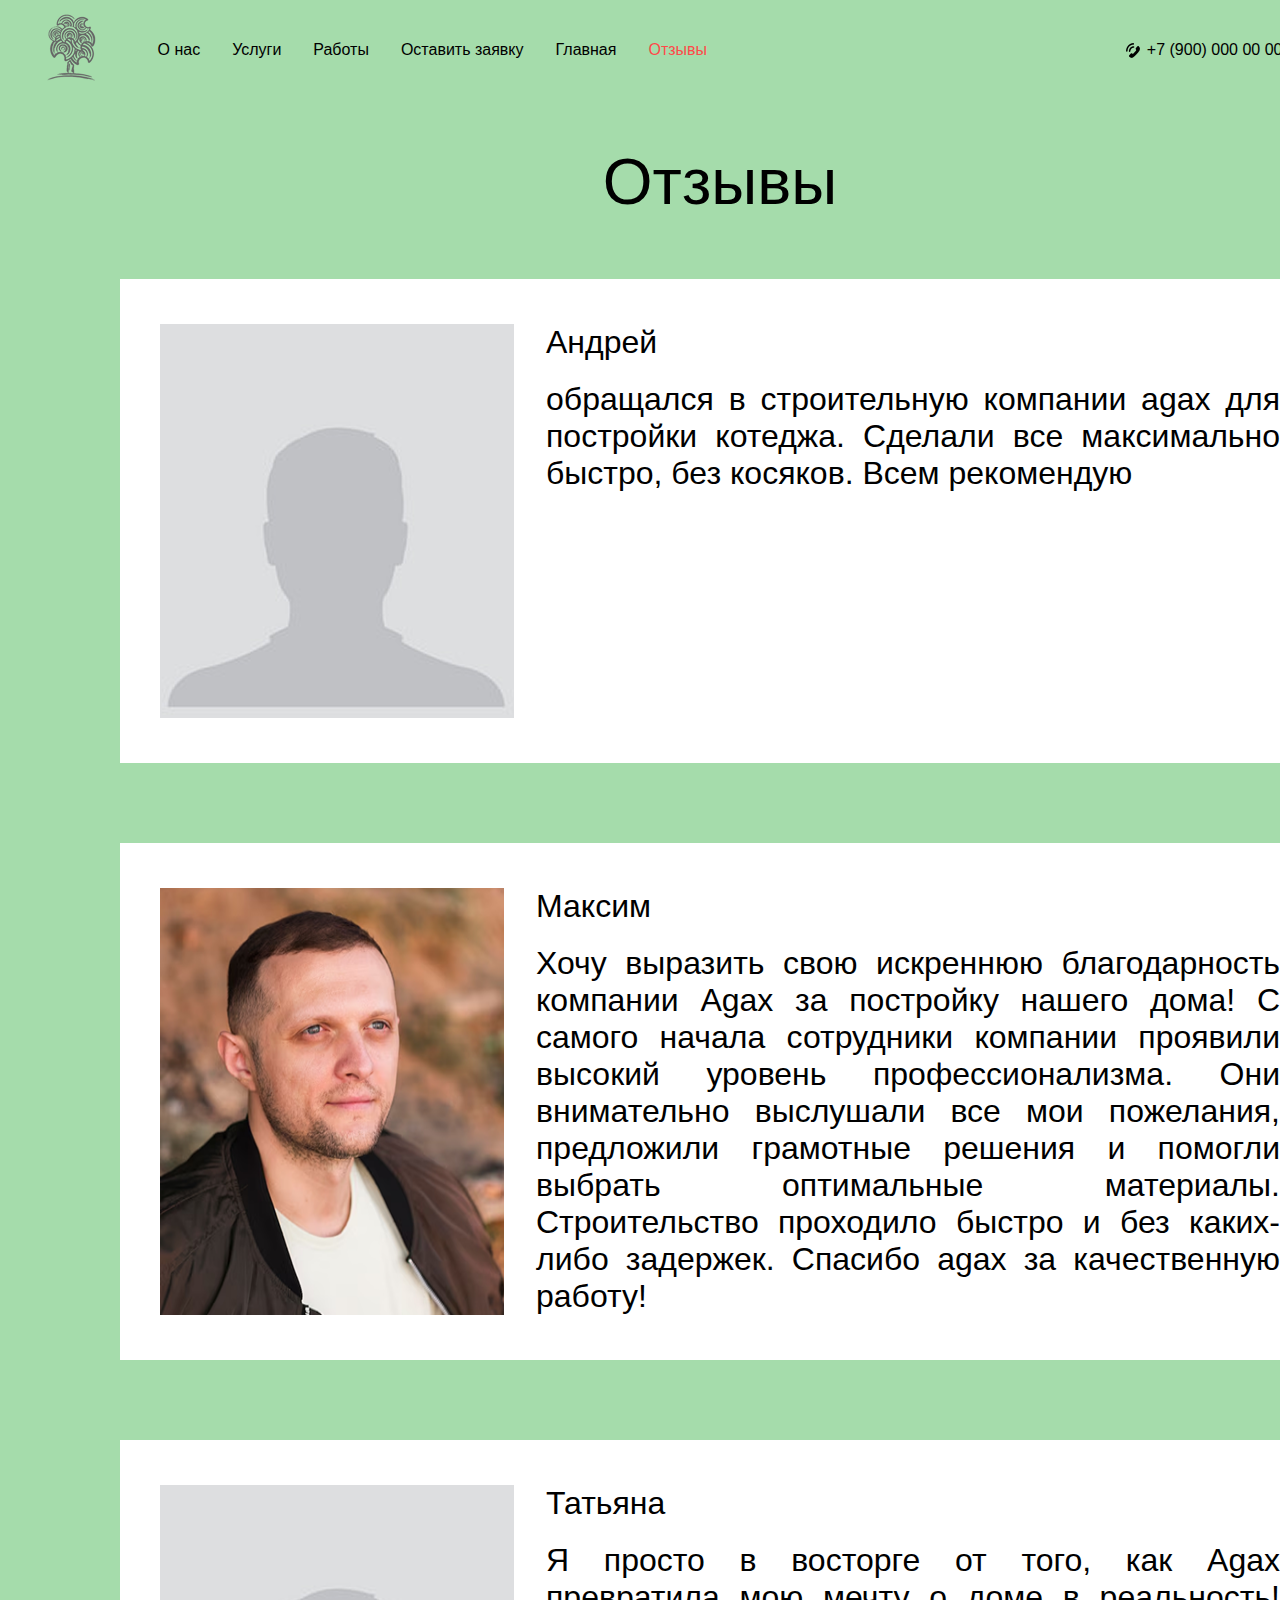
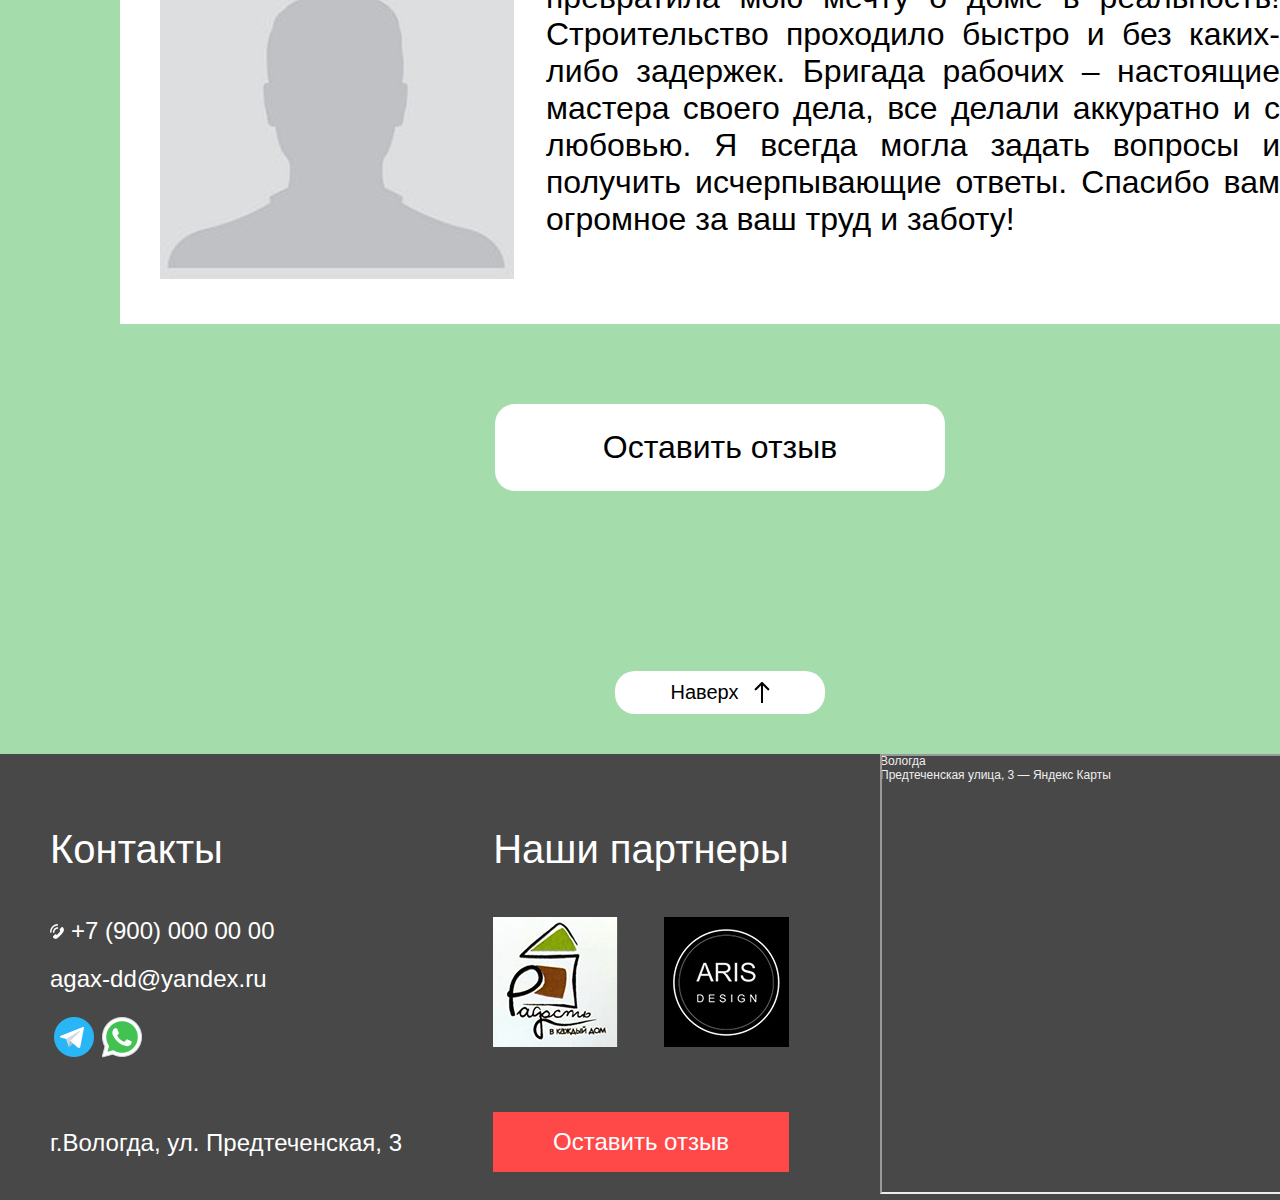
<file: reviews.html>
<!DOCTYPE html>
<html lang="en">
  <head>
    <meta charset="UTF-8" />
    <meta name="viewport" content="width=device-width, initial-scale=1.0" />
    <title>AGAX</title>
    <link rel="stylesheet" href="css/reset.css" />
    <link rel="stylesheet" href="css/style.css" />
    <link rel="shortcut icon" href="images/shortcut_icon.png" type="image/x-icon">
  </head>
  <body>
    <header class="flex_alignment">
      <div class="header_content flex_alignment">
        <a class="logo" href="index.html"
          ><img src="images/logo.png" alt=""
        /></a>
        <nav class="flex_alignment">
          <ul class="navigation_list flex_alignment">
            <li><a href="">О нас</a></li>
            <li><a href="services.html">Услуги</a></li>
            <li><a href="works.html">Работы</a></li>
            <li><a href="ubmit_application.html">Оставить заявку</a></li>
            <li><a href="index.html">Главная</a></li>
            <li class="highlight"><a href="reviews.html">Отзывы</a></li>
          </ul>
        </nav>
        <div class="phone flex_alignment">
          <svg
            width="14"
            height="15"
            viewBox="0 0 14 15"
            fill="none"
            xmlns="http://www.w3.org/2000/svg"
          >
            <path
              fill-rule="evenodd"
              clip-rule="evenodd"
              d="M8.05176 0.921938C8.05176 0.478137 7.71597 0.118366 7.30176 0.118366C6.34967 0.118366 5.40691 0.319287 4.5273 0.709659C3.64769 1.10003 2.84846 1.6722 2.17523 2.39352C1.50201 3.11483 0.967978 3.97115 0.603632 4.91359C0.239285 5.85603 0.0517578 6.86613 0.0517578 7.88622C0.0517578 8.33003 0.387545 8.68979 0.801758 8.68979C1.21597 8.68979 1.55176 8.33003 1.55176 7.88622C1.55176 7.07718 1.70048 6.27608 1.98945 5.52861C2.27841 4.78117 2.70195 4.10202 3.23589 3.52994C3.76983 2.95786 4.4037 2.50407 5.10133 2.19447C5.79895 1.88486 6.54665 1.7255 7.30176 1.7255C7.71597 1.7255 8.05176 1.36574 8.05176 0.921938ZM6.97787 14.421C6.45947 14.7786 5.84244 14.9354 5.22935 14.8652C4.61627 14.795 4.04407 14.5022 3.60787 14.0353L3.22787 13.6281C3.05933 13.4456 2.96479 13.1991 2.96479 12.9424C2.96479 12.6856 3.05933 12.4393 3.22787 12.2567L4.82787 10.5531C4.99654 10.3732 5.22486 10.2722 5.46287 10.2722C5.70089 10.2722 5.92921 10.3732 6.09787 10.5531C6.26824 10.7337 6.49822 10.835 6.73787 10.835C6.97753 10.835 7.20751 10.7337 7.37787 10.5531L9.92787 7.82099C10.0965 7.63845 10.191 7.39204 10.191 7.13528C10.191 6.87851 10.0965 6.6321 9.92787 6.44956C9.75994 6.26884 9.66566 6.02422 9.66566 5.7692C9.66566 5.51419 9.75994 5.26957 9.92787 5.08885L11.4679 3.37456C11.6383 3.19397 11.8683 3.09269 12.1079 3.09269C12.3476 3.09269 12.5776 3.19397 12.7479 3.37456L13.1279 3.7817C13.5715 4.24246 13.8542 4.85228 13.9288 5.50938C14.0034 6.16649 13.8655 6.83115 13.5379 7.39242C11.7942 10.1661 9.56665 12.5528 6.97787 14.421ZM7.61572 3.21746C8.02993 3.21746 8.36572 3.57723 8.36572 4.02103C8.36572 4.46483 8.02993 4.8246 7.61572 4.8246C6.75377 4.8246 5.92712 5.19147 5.31762 5.84449C4.70813 6.49753 4.36572 7.38323 4.36572 8.30674C4.36572 8.75054 4.02993 9.11032 3.61572 9.11032C3.20151 9.11032 2.86572 8.75054 2.86572 8.30674C2.86572 6.95698 3.36616 5.6625 4.25696 4.70807C5.14776 3.75364 6.35594 3.21746 7.61572 3.21746Z"
              fill="black"
            />
          </svg>

          +7 (900) 000 00 00
        </div>
      </div>
    </header>
    <main>
      <h2 class="title title_about">Отзывы</h2>
      <section class="gap_block">
        <div class="review">
          <img src="images/users/default-avatar.png" alt="" />
          <div class="review_content">
            <div class="user_name">Андрей</div>
            <div class="review_text">
              обращался в строительную компании agax для постройки котеджа.
              Сделали все максимально быстро, без косяков. Всем рекомендую
            </div>
          </div>
        </div>
        <div class="review">
          <img src="images/users/user.png" alt="" />
          <div class="review_content">
            <div class="user_name">Максим</div>
            <div class="review_text">
              Хочу выразить свою искреннюю благодарность компании Agax за
              постройку нашего дома! С самого начала сотрудники компании
              проявили высокий уровень профессионализма. Они внимательно
              выслушали все мои пожелания, предложили грамотные решения и
              помогли выбрать оптимальные материалы. Строительство проходило
              быстро и без каких-либо задержек. Спасибо agax за качественную
              работу!
            </div>
          </div>
        </div>
        <div class="review">
          <img src="images/users/default-avatar.png" alt="" />
          <div class="review_content">
            <div class="user_name">Татьяна</div>
            <div class="review_text">
              Я просто в восторге от того, как Agax превратила мою мечту о доме
              в реальность! Строительство проходило быстро и без каких-либо
              задержек. Бригада рабочих – настоящие мастера своего дела, все
              делали аккуратно и с любовью. Я всегда могла задать вопросы и
              получить исчерпывающие ответы. Спасибо вам огромное за ваш труд и
              заботу!
            </div>
          </div>
        </div>
      </section>
      <a href="leave_review.html" class="ref_button flex_alignment send_btn">Оставить отзыв</a>
    </main>
    <a href="#" class="btn_up flex_alignment ref_button">
      Наверх <img src="images/arrow_up.png" alt="" />
    </a>
    <footer class="flex_alignment">
      <div class="contacts">
        <h2 class="contacts_title title">Контакты</h2>
        <div class="footer_info">
          <div class="phone flex_alignment">
            <svg
              width="14"
              height="15"
              viewBox="0 0 14 15"
              fill="none"
              xmlns="http://www.w3.org/2000/svg"
            >
              <path
                fill-rule="evenodd"
                clip-rule="evenodd"
                d="M8.05176 0.921938C8.05176 0.478137 7.71597 0.118366 7.30176 0.118366C6.34967 0.118366 5.40691 0.319287 4.5273 0.709659C3.64769 1.10003 2.84846 1.6722 2.17523 2.39352C1.50201 3.11483 0.967978 3.97115 0.603632 4.91359C0.239285 5.85603 0.0517578 6.86613 0.0517578 7.88622C0.0517578 8.33003 0.387545 8.68979 0.801758 8.68979C1.21597 8.68979 1.55176 8.33003 1.55176 7.88622C1.55176 7.07718 1.70048 6.27608 1.98945 5.52861C2.27841 4.78117 2.70195 4.10202 3.23589 3.52994C3.76983 2.95786 4.4037 2.50407 5.10133 2.19447C5.79895 1.88486 6.54665 1.7255 7.30176 1.7255C7.71597 1.7255 8.05176 1.36574 8.05176 0.921938ZM6.97787 14.421C6.45947 14.7786 5.84244 14.9354 5.22935 14.8652C4.61627 14.795 4.04407 14.5022 3.60787 14.0353L3.22787 13.6281C3.05933 13.4456 2.96479 13.1991 2.96479 12.9424C2.96479 12.6856 3.05933 12.4393 3.22787 12.2567L4.82787 10.5531C4.99654 10.3732 5.22486 10.2722 5.46287 10.2722C5.70089 10.2722 5.92921 10.3732 6.09787 10.5531C6.26824 10.7337 6.49822 10.835 6.73787 10.835C6.97753 10.835 7.20751 10.7337 7.37787 10.5531L9.92787 7.82099C10.0965 7.63845 10.191 7.39204 10.191 7.13528C10.191 6.87851 10.0965 6.6321 9.92787 6.44956C9.75994 6.26884 9.66566 6.02422 9.66566 5.7692C9.66566 5.51419 9.75994 5.26957 9.92787 5.08885L11.4679 3.37456C11.6383 3.19397 11.8683 3.09269 12.1079 3.09269C12.3476 3.09269 12.5776 3.19397 12.7479 3.37456L13.1279 3.7817C13.5715 4.24246 13.8542 4.85228 13.9288 5.50938C14.0034 6.16649 13.8655 6.83115 13.5379 7.39242C11.7942 10.1661 9.56665 12.5528 6.97787 14.421ZM7.61572 3.21746C8.02993 3.21746 8.36572 3.57723 8.36572 4.02103C8.36572 4.46483 8.02993 4.8246 7.61572 4.8246C6.75377 4.8246 5.92712 5.19147 5.31762 5.84449C4.70813 6.49753 4.36572 7.38323 4.36572 8.30674C4.36572 8.75054 4.02993 9.11032 3.61572 9.11032C3.20151 9.11032 2.86572 8.75054 2.86572 8.30674C2.86572 6.95698 3.36616 5.6625 4.25696 4.70807C5.14776 3.75364 6.35594 3.21746 7.61572 3.21746Z"
                fill="black"
              />
            </svg>
            +7 (900) 000 00 00
          </div>
          <div class="email">agax-dd@yandex.ru</div>
          <div class="social_network">
            <a target="_blank" href="https://wa.me/79535167698"><img src="images/social_network/tg.png" alt="" /></a>
            <a target="_blank" href="https://t.me/M1rage_78"><img src="images/social_network/whatsapp.png" alt="" /></a>
          </div>
        </div>
        <div class="address">г.Вологда, ул. Предтеченская, 3</div>
      </div>
      <div class="partners">
        <h2 class="partners_title title">Наши партнеры</h2>
        <div class="partners_images flex_alignment">
          <img src="images/partners/RADOST.png" alt="" />
          <img src="images/partners/ARIS.png" alt="" />
        </div>
        <a href="leave_review.html" class="btn_highlight">Оставить отзыв</a>
      </div>
      <div class="map" style="position: relative; overflow: hidden">
        <a
          href="https://yandex.ru/maps/21/vologda/?utm_medium=mapframe&utm_source=maps"
          style="color: #eee; font-size: 12px; position: absolute; top: 0px"
          >Вологда</a
        ><a
          href="https://yandex.ru/maps/21/vologda/house/predtechenskaya_ulitsa_3/Z0AYfwdmSEYPQFtjfX5wdnVrYw==/?ll=39.904764%2C59.218182&utm_medium=mapframe&utm_source=maps&z=16.29"
          style="color: #eee; font-size: 12px; position: absolute; top: 14px"
          >Предтеченская улица, 3 — Яндекс Карты</a
        ><iframe
          src="https://yandex.ru/map-widget/v1/?ll=39.904764%2C59.218182&mode=search&ol=geo&ouri=ymapsbm1%3A%2F%2Fgeo%3Fdata%3DCgg1Nzg1MzEyNxJG0KDQvtGB0YHQuNGPLCDQktC-0LvQvtCz0LTQsCwg0J_RgNC10LTRgtC10YfQtdC90YHQutCw0Y8g0YPQu9C40YbQsCwgMyIKDeOfH0IVON9sQg%2C%2C&z=16.29"
          width="560"
          height="440"
          frameborder="1"
          allowfullscreen="true"
          style="position: relative"
        ></iframe>
      </div>
    </footer>
  </body>
</html>
</file>
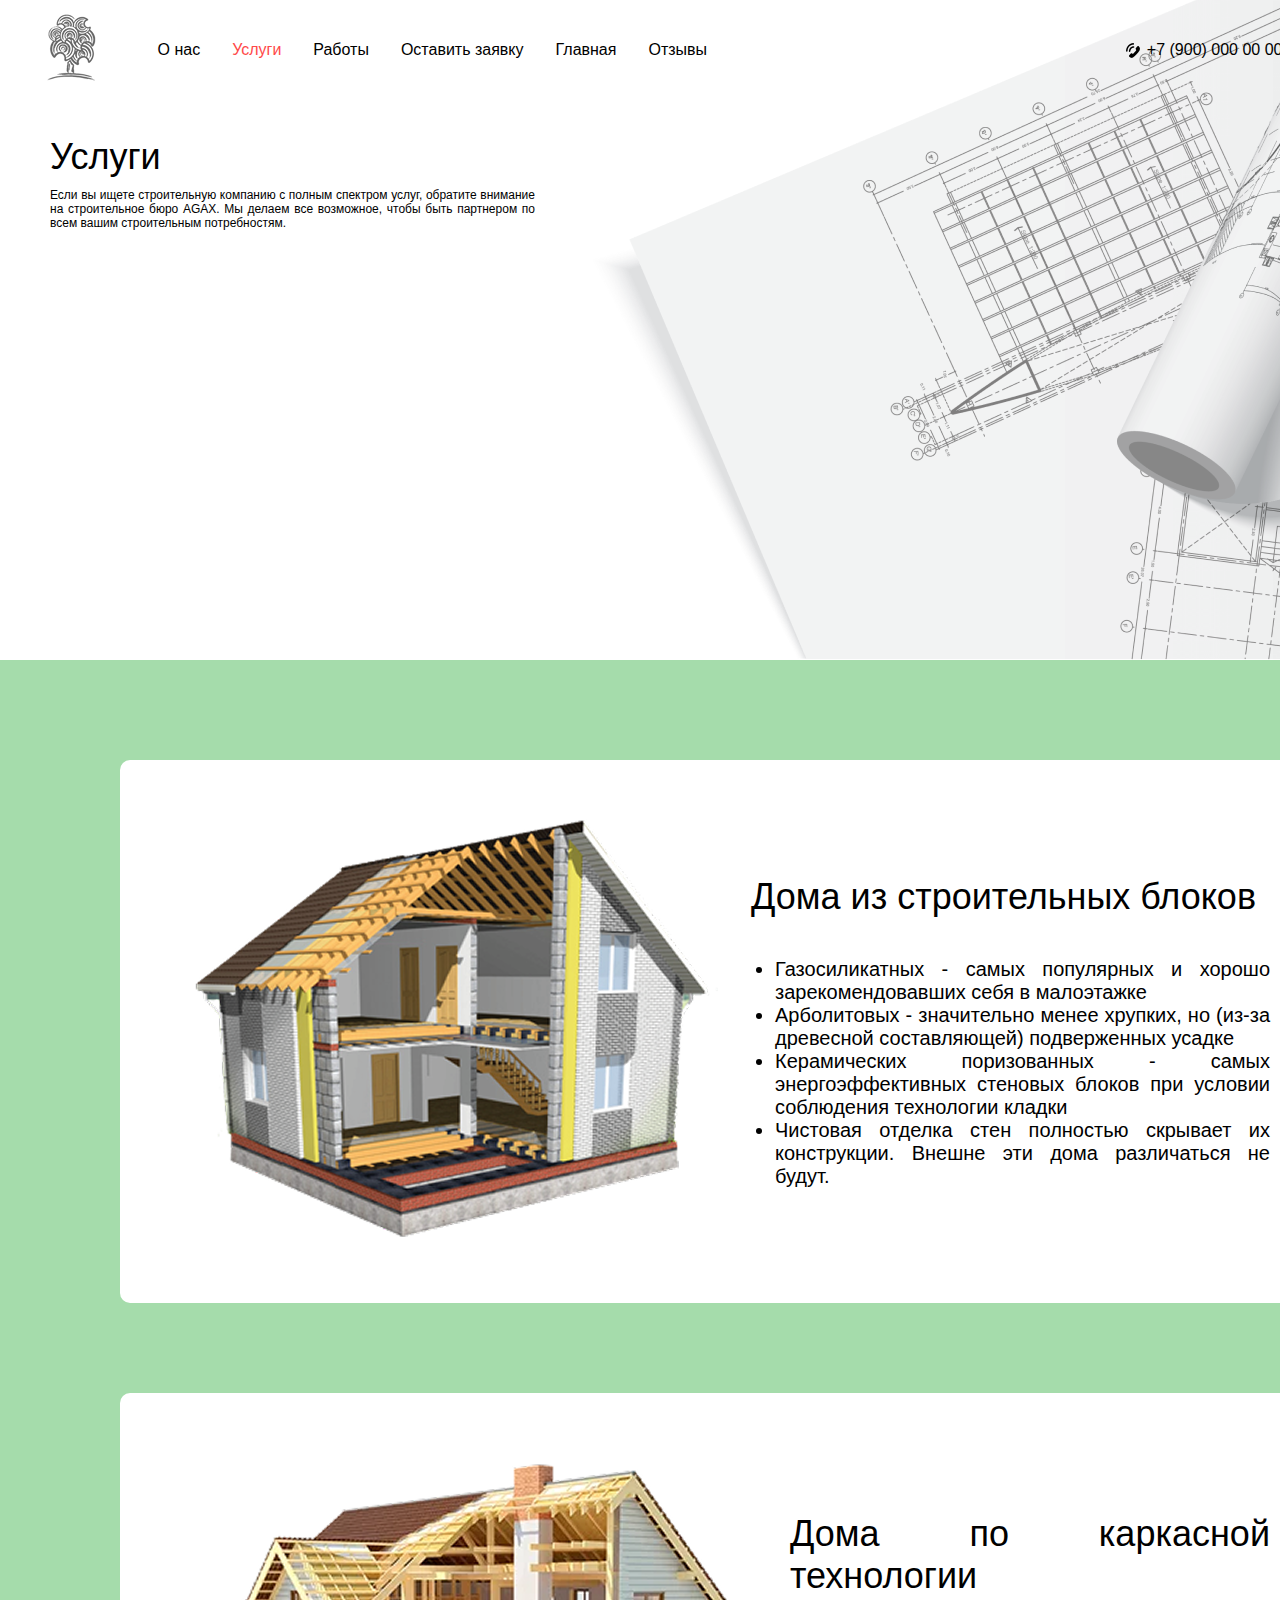
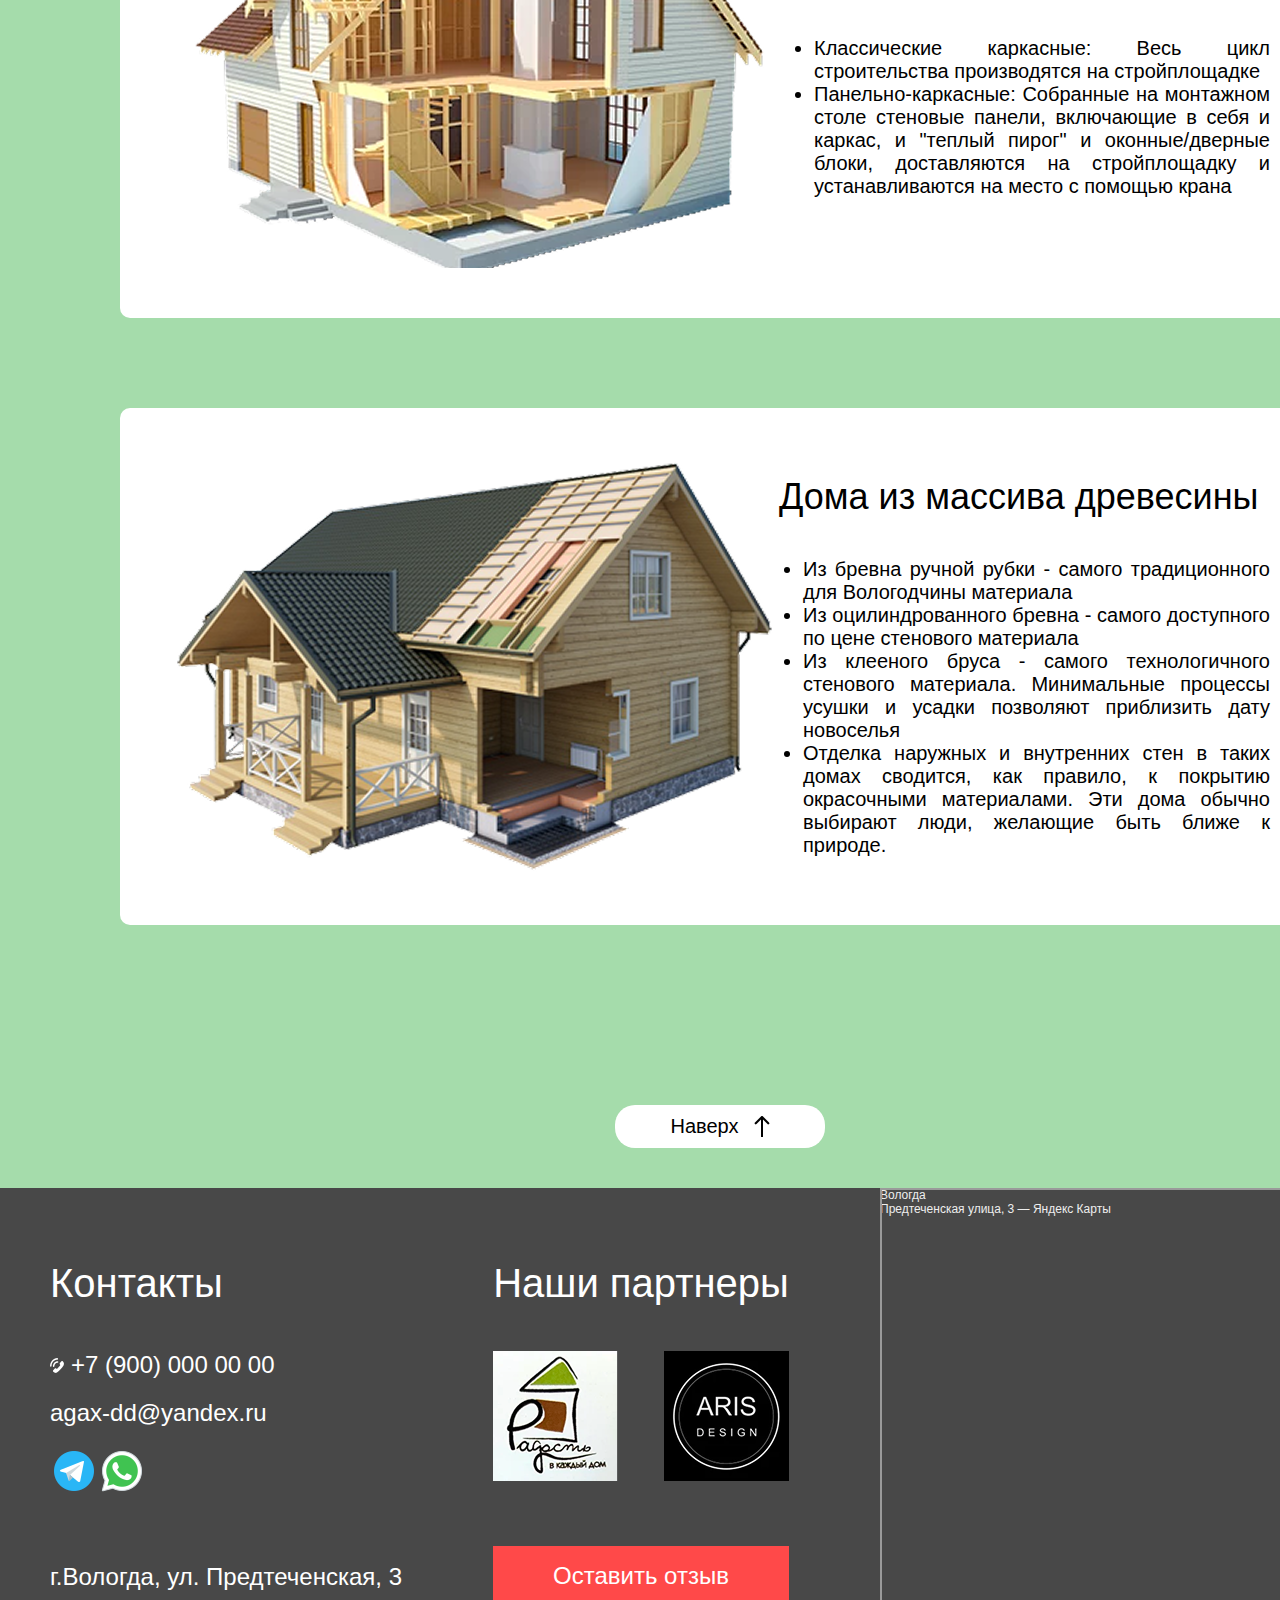
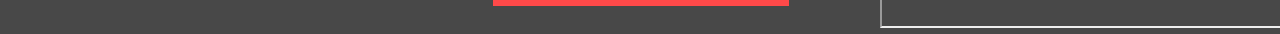
<file: services.html>
<!DOCTYPE html>
<html lang="en">
  <head>
    <meta charset="UTF-8" />
    <meta name="viewport" content="width=device-width, initial-scale=1.0" />
    <title>AGAX</title>
    <link rel="stylesheet" href="css/reset.css" />
    <link rel="stylesheet" href="css/style.css" />
    <link rel="shortcut icon" href="images/shortcut_icon.png" type="image/x-icon">
  </head>
  <body>
    <header class="page_services flex_alignment white_background">
      <div class="header_content flex_alignment">
        <a class="logo" href="index.html"
          ><img src="images/logo.png" alt=""
        /></a>
        <nav class="flex_alignment">
          <ul class="navigation_list flex_alignment">
            <li><a href="about.html">О нас</a></li>
            <li class="highlight"><a href="">Услуги</a></li>
            <li><a href="works.html">Работы</a></li>
            <li><a href="ubmit_application.html">Оставить заявку</a></li>
            <li><a href="index.html">Главная</a></li>
            <li><a href="reviews.html">Отзывы</a></li>
          </ul>
        </nav>
        <div class="phone flex_alignment">
          <svg
            width="14"
            height="15"
            viewBox="0 0 14 15"
            fill="none"
            xmlns="http://www.w3.org/2000/svg"
          >
            <path
              fill-rule="evenodd"
              clip-rule="evenodd"
              d="M8.05176 0.921938C8.05176 0.478137 7.71597 0.118366 7.30176 0.118366C6.34967 0.118366 5.40691 0.319287 4.5273 0.709659C3.64769 1.10003 2.84846 1.6722 2.17523 2.39352C1.50201 3.11483 0.967978 3.97115 0.603632 4.91359C0.239285 5.85603 0.0517578 6.86613 0.0517578 7.88622C0.0517578 8.33003 0.387545 8.68979 0.801758 8.68979C1.21597 8.68979 1.55176 8.33003 1.55176 7.88622C1.55176 7.07718 1.70048 6.27608 1.98945 5.52861C2.27841 4.78117 2.70195 4.10202 3.23589 3.52994C3.76983 2.95786 4.4037 2.50407 5.10133 2.19447C5.79895 1.88486 6.54665 1.7255 7.30176 1.7255C7.71597 1.7255 8.05176 1.36574 8.05176 0.921938ZM6.97787 14.421C6.45947 14.7786 5.84244 14.9354 5.22935 14.8652C4.61627 14.795 4.04407 14.5022 3.60787 14.0353L3.22787 13.6281C3.05933 13.4456 2.96479 13.1991 2.96479 12.9424C2.96479 12.6856 3.05933 12.4393 3.22787 12.2567L4.82787 10.5531C4.99654 10.3732 5.22486 10.2722 5.46287 10.2722C5.70089 10.2722 5.92921 10.3732 6.09787 10.5531C6.26824 10.7337 6.49822 10.835 6.73787 10.835C6.97753 10.835 7.20751 10.7337 7.37787 10.5531L9.92787 7.82099C10.0965 7.63845 10.191 7.39204 10.191 7.13528C10.191 6.87851 10.0965 6.6321 9.92787 6.44956C9.75994 6.26884 9.66566 6.02422 9.66566 5.7692C9.66566 5.51419 9.75994 5.26957 9.92787 5.08885L11.4679 3.37456C11.6383 3.19397 11.8683 3.09269 12.1079 3.09269C12.3476 3.09269 12.5776 3.19397 12.7479 3.37456L13.1279 3.7817C13.5715 4.24246 13.8542 4.85228 13.9288 5.50938C14.0034 6.16649 13.8655 6.83115 13.5379 7.39242C11.7942 10.1661 9.56665 12.5528 6.97787 14.421ZM7.61572 3.21746C8.02993 3.21746 8.36572 3.57723 8.36572 4.02103C8.36572 4.46483 8.02993 4.8246 7.61572 4.8246C6.75377 4.8246 5.92712 5.19147 5.31762 5.84449C4.70813 6.49753 4.36572 7.38323 4.36572 8.30674C4.36572 8.75054 4.02993 9.11032 3.61572 9.11032C3.20151 9.11032 2.86572 8.75054 2.86572 8.30674C2.86572 6.95698 3.36616 5.6625 4.25696 4.70807C5.14776 3.75364 6.35594 3.21746 7.61572 3.21746Z"
              fill="black"
            />
          </svg>

          +7 (900) 000 00 00
        </div>
      </div>
      <section class="welcome_card">
        <div class="main_description">
          <h1 class="main_title">Услуги</h1>
          <p>
            Если вы ищете строительную компанию с полным спектром услуг,
            обратите внимание на строительное бюро AGAX. Мы делаем все
            возможное, чтобы быть партнером по всем вашим строительным
            потребностям.
          </p>
        </div>
      </section>
    </header>
    <main class="houses_cards">
      <div class="house_card flex_alignment">
        <img src="images/cards_examples/card_example_3.png" alt="" />
        <div class="house_parameters">
          <div class="title_house">Дома из строительных блоков</div>
          <ul class="list_parameters">
            <li>
              Газосиликатных - самых популярных и хорошо зарекомендовавших себя
              в малоэтажке
            </li>
            <li>
              Арболитовых - значительно менее хрупких, но (из-за древесной
              составляющей) подверженных усадке
            </li>
            <li>
              Керамических поризованных - самых энергоэффективных стеновых
              блоков при условии соблюдения технологии кладки
            </li>
            <li>
              Чистовая отделка стен полностью скрывает их конструкции. Внешне эти дома различаться не будут.
            </li>
          </ul>
        </div>
      </div>
      <div class="house_card flex_alignment">
        <img src="images/cards_examples/card_example_4.png" alt="" />
        <div class="house_parameters">
          <div class="title_house">Дома по каркасной технологии</div>
          <ul class="list_parameters">
            <li>
              Классические каркасные: Весь цикл строительства производятся на стройплощадке
            </li>
            <li>
              Панельно-каркасные: Собранные на монтажном столе стеновые панели, включающие в себя и каркас, и "теплый пирог" и оконные/дверные блоки, доставляются на стройплощадку и устанавливаются на место с помощью крана
            </li>
          </ul>
        </div>
      </div>
      <div class="house_card flex_alignment">
        <img src="images/cards_examples/card_example_5.png" alt="" />
        <div class="house_parameters">
          <div class="title_house">Дома из массива древесины</div>
          <ul class="list_parameters">
            <li>
              Из бревна ручной рубки - самого традиционного для Вологодчины материала
            </li>
            <li>
              Из оцилиндрованного бревна - самого доступного по цене стенового материала
            </li>
            <li>
              Из клееного бруса - самого технологичного стенового материала. Минимальные процессы усушки и усадки позволяют приблизить дату новоселья
            </li>
            <li>
              Отделка наружных и внутренних стен в таких домах сводится, как правило, к покрытию окрасочными материалами. Эти дома обычно выбирают люди, желающие быть ближе к природе.
            </li>
          </ul>
        </div>
      </div>
    </main>
    <a href="#" class="btn_up flex_alignment ref_button">
      Наверх <img src="images/arrow_up.png" alt="" />
    </a>
    <footer class="flex_alignment">
      <div class="contacts">
        <h2 class="contacts_title title">Контакты</h2>
        <div class="footer_info">
          <div class="phone flex_alignment">
            <svg
              width="14"
              height="15"
              viewBox="0 0 14 15"
              fill="none"
              xmlns="http://www.w3.org/2000/svg"
            >
              <path
                fill-rule="evenodd"
                clip-rule="evenodd"
                d="M8.05176 0.921938C8.05176 0.478137 7.71597 0.118366 7.30176 0.118366C6.34967 0.118366 5.40691 0.319287 4.5273 0.709659C3.64769 1.10003 2.84846 1.6722 2.17523 2.39352C1.50201 3.11483 0.967978 3.97115 0.603632 4.91359C0.239285 5.85603 0.0517578 6.86613 0.0517578 7.88622C0.0517578 8.33003 0.387545 8.68979 0.801758 8.68979C1.21597 8.68979 1.55176 8.33003 1.55176 7.88622C1.55176 7.07718 1.70048 6.27608 1.98945 5.52861C2.27841 4.78117 2.70195 4.10202 3.23589 3.52994C3.76983 2.95786 4.4037 2.50407 5.10133 2.19447C5.79895 1.88486 6.54665 1.7255 7.30176 1.7255C7.71597 1.7255 8.05176 1.36574 8.05176 0.921938ZM6.97787 14.421C6.45947 14.7786 5.84244 14.9354 5.22935 14.8652C4.61627 14.795 4.04407 14.5022 3.60787 14.0353L3.22787 13.6281C3.05933 13.4456 2.96479 13.1991 2.96479 12.9424C2.96479 12.6856 3.05933 12.4393 3.22787 12.2567L4.82787 10.5531C4.99654 10.3732 5.22486 10.2722 5.46287 10.2722C5.70089 10.2722 5.92921 10.3732 6.09787 10.5531C6.26824 10.7337 6.49822 10.835 6.73787 10.835C6.97753 10.835 7.20751 10.7337 7.37787 10.5531L9.92787 7.82099C10.0965 7.63845 10.191 7.39204 10.191 7.13528C10.191 6.87851 10.0965 6.6321 9.92787 6.44956C9.75994 6.26884 9.66566 6.02422 9.66566 5.7692C9.66566 5.51419 9.75994 5.26957 9.92787 5.08885L11.4679 3.37456C11.6383 3.19397 11.8683 3.09269 12.1079 3.09269C12.3476 3.09269 12.5776 3.19397 12.7479 3.37456L13.1279 3.7817C13.5715 4.24246 13.8542 4.85228 13.9288 5.50938C14.0034 6.16649 13.8655 6.83115 13.5379 7.39242C11.7942 10.1661 9.56665 12.5528 6.97787 14.421ZM7.61572 3.21746C8.02993 3.21746 8.36572 3.57723 8.36572 4.02103C8.36572 4.46483 8.02993 4.8246 7.61572 4.8246C6.75377 4.8246 5.92712 5.19147 5.31762 5.84449C4.70813 6.49753 4.36572 7.38323 4.36572 8.30674C4.36572 8.75054 4.02993 9.11032 3.61572 9.11032C3.20151 9.11032 2.86572 8.75054 2.86572 8.30674C2.86572 6.95698 3.36616 5.6625 4.25696 4.70807C5.14776 3.75364 6.35594 3.21746 7.61572 3.21746Z"
                fill="black"
              />
            </svg>
            +7 (900) 000 00 00
          </div>
          <div class="email">agax-dd@yandex.ru</div>
          <div class="social_network">
            <a target="_blank" href="https://wa.me/79535167698"><img src="images/social_network/tg.png" alt="" /></a>
            <a target="_blank" href="https://t.me/M1rage_78"><img src="images/social_network/whatsapp.png" alt="" /></a>
          </div>
        </div>
        <div class="address">г.Вологда, ул. Предтеченская, 3</div>
      </div>
      <div class="partners">
        <h2 class="partners_title title">Наши партнеры</h2>
        <div class="partners_images flex_alignment">
          <img src="images/partners/RADOST.png" alt="" />
          <img src="images/partners/ARIS.png" alt="" />
        </div>
        <a href="leave_review.html" class="btn_highlight">Оставить отзыв</a>
      </div>
      <div class="map" style="position: relative; overflow: hidden">
        <a
          href="https://yandex.ru/maps/21/vologda/?utm_medium=mapframe&utm_source=maps"
          style="color: #eee; font-size: 12px; position: absolute; top: 0px"
          >Вологда</a
        ><a
          href="https://yandex.ru/maps/21/vologda/house/predtechenskaya_ulitsa_3/Z0AYfwdmSEYPQFtjfX5wdnVrYw==/?ll=39.904764%2C59.218182&utm_medium=mapframe&utm_source=maps&z=16.29"
          style="color: #eee; font-size: 12px; position: absolute; top: 14px"
          >Предтеченская улица, 3 — Яндекс Карты</a
        ><iframe
          src="https://yandex.ru/map-widget/v1/?ll=39.904764%2C59.218182&mode=search&ol=geo&ouri=ymapsbm1%3A%2F%2Fgeo%3Fdata%3DCgg1Nzg1MzEyNxJG0KDQvtGB0YHQuNGPLCDQktC-0LvQvtCz0LTQsCwg0J_RgNC10LTRgtC10YfQtdC90YHQutCw0Y8g0YPQu9C40YbQsCwgMyIKDeOfH0IVON9sQg%2C%2C&z=16.29"
          width="560"
          height="440"
          frameborder="1"
          allowfullscreen="true"
          style="position: relative"
        ></iframe>
      </div>
    </footer>
  </body>
</html>
</file>
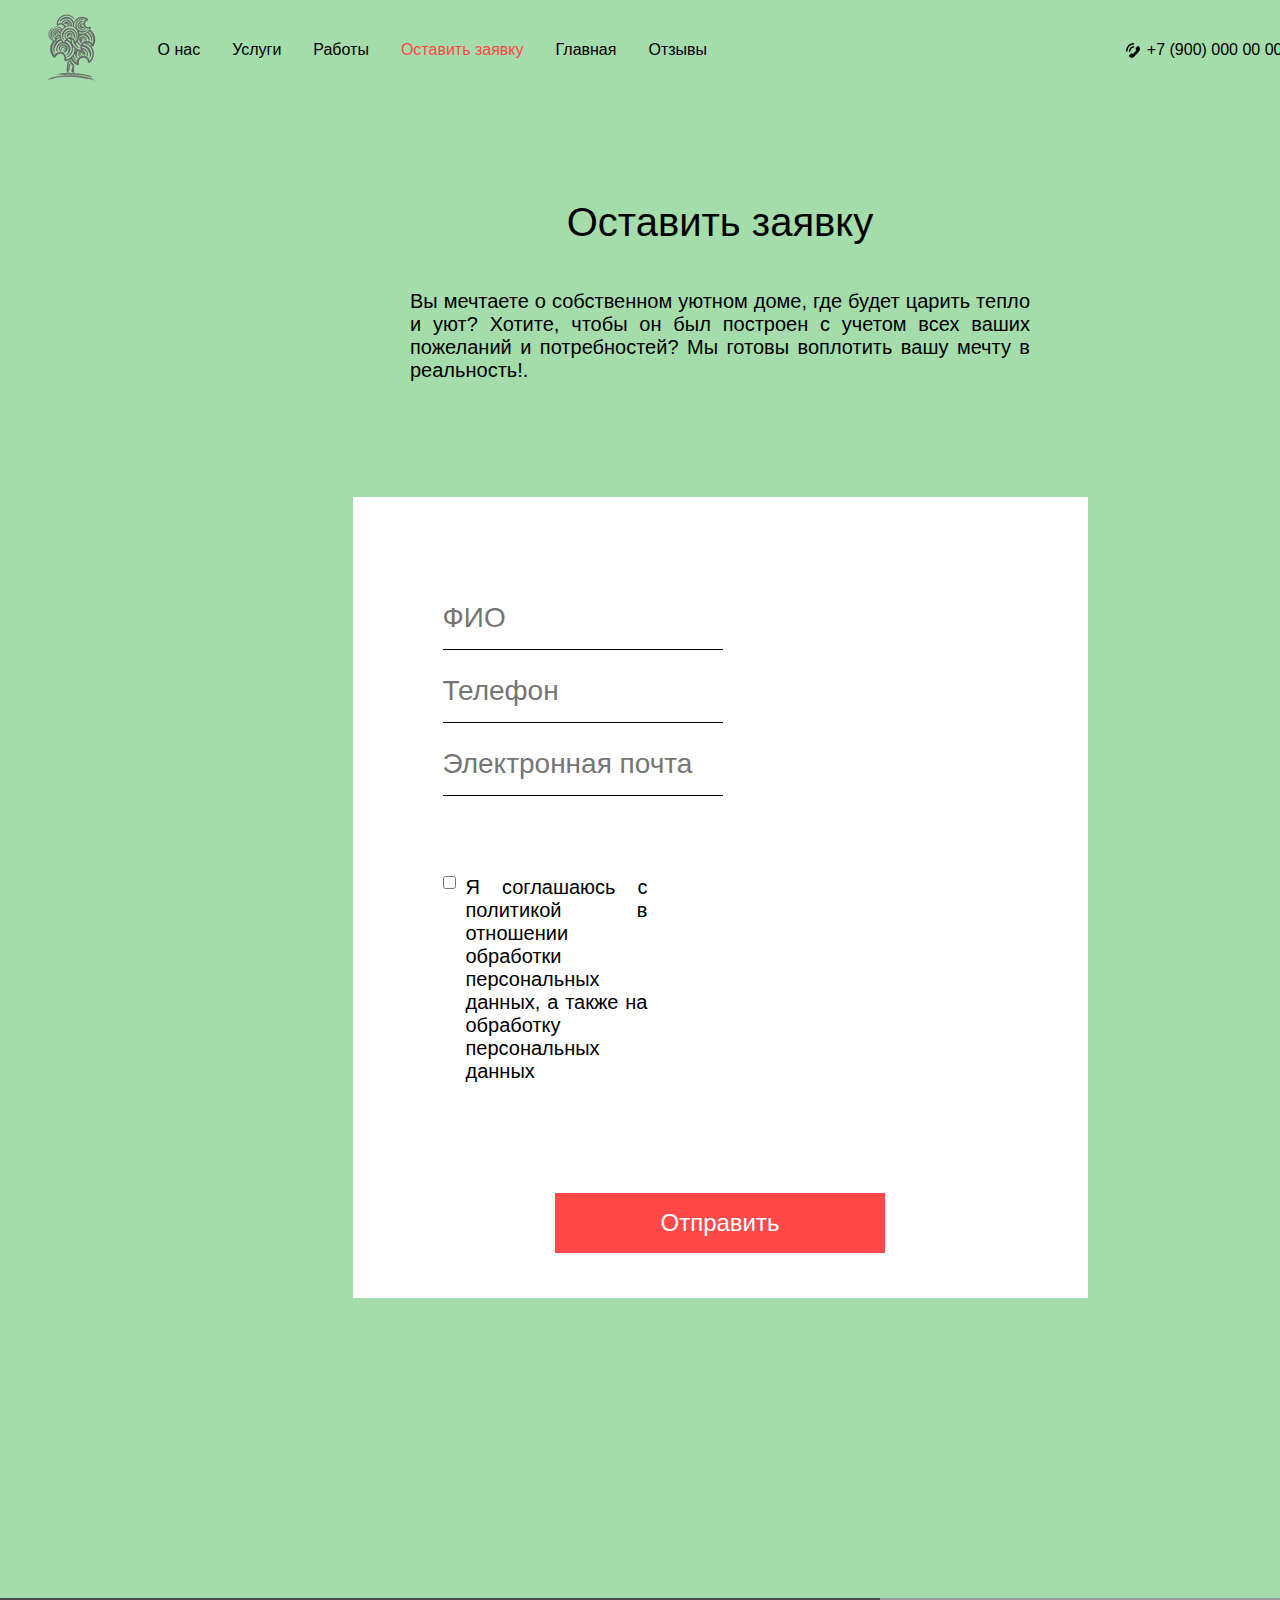
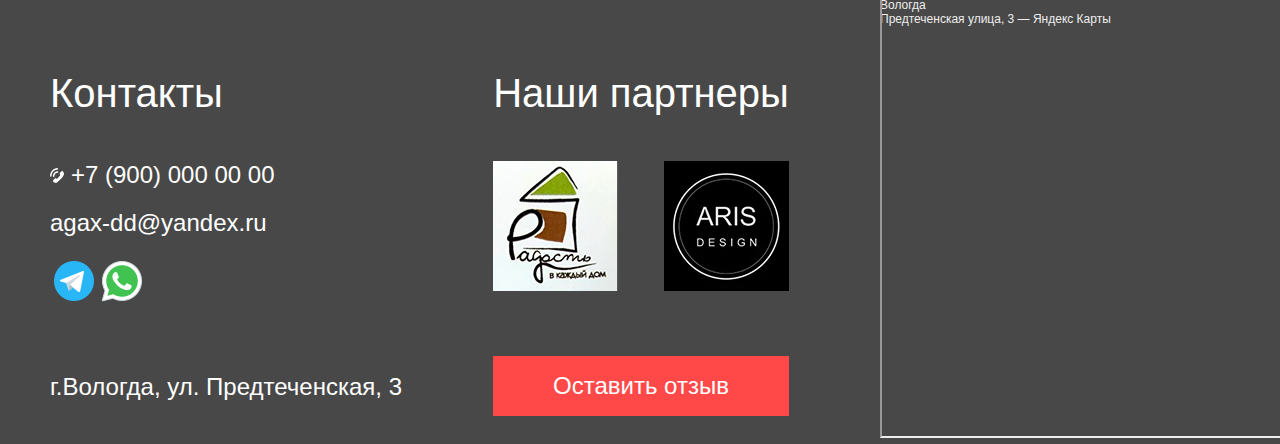
<file: ubmit_application.html>
<!DOCTYPE html>
<html lang="en">
<head>
   <meta charset="UTF-8">
   <meta name="viewport" content="width=device-width, initial-scale=1.0">
   <title>AGAX</title>
   <link rel="stylesheet" href="css/reset.css" />
   <link rel="stylesheet" href="css/style.css" />
   <link rel="shortcut icon" href="images/shortcut_icon.png" type="image/x-icon">
</head>
<body>
   <header class="flex_alignment">
      <div class="header_content flex_alignment">
        <a class="logo" href="index.html"
          ><img src="images/logo.png" alt=""
        /></a>
        <nav class="flex_alignment">
          <ul class="navigation_list flex_alignment">
            <li><a href="about.html">О нас</a></li>
            <li><a href="services.html">Услуги</a></li>
            <li><a href="works.html">Работы</a></li>
            <li class="highlight"><a href="ubmit_application.html">Оставить заявку</a></li>
            <li><a href="index.html">Главная</a></li>
            <li><a href="reviews.html">Отзывы</a></li>
          </ul>
        </nav>
        <div class="phone flex_alignment">
          <svg
            width="14"
            height="15"
            viewBox="0 0 14 15"
            fill="none"
            xmlns="http://www.w3.org/2000/svg"
          >
            <path
              fill-rule="evenodd"
              clip-rule="evenodd"
              d="M8.05176 0.921938C8.05176 0.478137 7.71597 0.118366 7.30176 0.118366C6.34967 0.118366 5.40691 0.319287 4.5273 0.709659C3.64769 1.10003 2.84846 1.6722 2.17523 2.39352C1.50201 3.11483 0.967978 3.97115 0.603632 4.91359C0.239285 5.85603 0.0517578 6.86613 0.0517578 7.88622C0.0517578 8.33003 0.387545 8.68979 0.801758 8.68979C1.21597 8.68979 1.55176 8.33003 1.55176 7.88622C1.55176 7.07718 1.70048 6.27608 1.98945 5.52861C2.27841 4.78117 2.70195 4.10202 3.23589 3.52994C3.76983 2.95786 4.4037 2.50407 5.10133 2.19447C5.79895 1.88486 6.54665 1.7255 7.30176 1.7255C7.71597 1.7255 8.05176 1.36574 8.05176 0.921938ZM6.97787 14.421C6.45947 14.7786 5.84244 14.9354 5.22935 14.8652C4.61627 14.795 4.04407 14.5022 3.60787 14.0353L3.22787 13.6281C3.05933 13.4456 2.96479 13.1991 2.96479 12.9424C2.96479 12.6856 3.05933 12.4393 3.22787 12.2567L4.82787 10.5531C4.99654 10.3732 5.22486 10.2722 5.46287 10.2722C5.70089 10.2722 5.92921 10.3732 6.09787 10.5531C6.26824 10.7337 6.49822 10.835 6.73787 10.835C6.97753 10.835 7.20751 10.7337 7.37787 10.5531L9.92787 7.82099C10.0965 7.63845 10.191 7.39204 10.191 7.13528C10.191 6.87851 10.0965 6.6321 9.92787 6.44956C9.75994 6.26884 9.66566 6.02422 9.66566 5.7692C9.66566 5.51419 9.75994 5.26957 9.92787 5.08885L11.4679 3.37456C11.6383 3.19397 11.8683 3.09269 12.1079 3.09269C12.3476 3.09269 12.5776 3.19397 12.7479 3.37456L13.1279 3.7817C13.5715 4.24246 13.8542 4.85228 13.9288 5.50938C14.0034 6.16649 13.8655 6.83115 13.5379 7.39242C11.7942 10.1661 9.56665 12.5528 6.97787 14.421ZM7.61572 3.21746C8.02993 3.21746 8.36572 3.57723 8.36572 4.02103C8.36572 4.46483 8.02993 4.8246 7.61572 4.8246C6.75377 4.8246 5.92712 5.19147 5.31762 5.84449C4.70813 6.49753 4.36572 7.38323 4.36572 8.30674C4.36572 8.75054 4.02993 9.11032 3.61572 9.11032C3.20151 9.11032 2.86572 8.75054 2.86572 8.30674C2.86572 6.95698 3.36616 5.6625 4.25696 4.70807C5.14776 3.75364 6.35594 3.21746 7.61572 3.21746Z"
              fill="black"
            />
          </svg>

          +7 (900) 000 00 00
        </div>
      </div>
    </header>
    <main>
      <h2 class="title">Оставить заявку</h2>
      <p class="description">Вы мечтаете о собственном уютном доме, где будет царить тепло и уют? Хотите, чтобы он был построен с учетом всех ваших пожеланий и потребностей? Мы  готовы воплотить вашу мечту в реальность!.</p>
      <form action="" class="application">
         <div class="inputs">
            <div class="fields_fills">
               <input type="text" class="field_fill" placeholder="ФИО">
               <input type="phone" class="field_fill" placeholder="Телефон">
               <input type="email" class="field_fill" placeholder="Электронная почта">
               <div class="privacy_policy">
                 <input type="checkbox">
                 <div>Я соглашаюсь с политикой в отношении обработки персональных данных, а также на обработку персональных данных</div>
               </div>
            </div>
         </div>
         <a href="request_successfully.html" class="btn_highlight send_feedback">Отправить</a>
      </form>
    </main>
    <footer class="flex_alignment">
      <div class="contacts">
        <h2 class="contacts_title title">Контакты</h2>
        <div class="footer_info">
          <div class="phone flex_alignment">
            <svg
              width="14"
              height="15"
              viewBox="0 0 14 15"
              fill="none"
              xmlns="http://www.w3.org/2000/svg"
            >
              <path
                fill-rule="evenodd"
                clip-rule="evenodd"
                d="M8.05176 0.921938C8.05176 0.478137 7.71597 0.118366 7.30176 0.118366C6.34967 0.118366 5.40691 0.319287 4.5273 0.709659C3.64769 1.10003 2.84846 1.6722 2.17523 2.39352C1.50201 3.11483 0.967978 3.97115 0.603632 4.91359C0.239285 5.85603 0.0517578 6.86613 0.0517578 7.88622C0.0517578 8.33003 0.387545 8.68979 0.801758 8.68979C1.21597 8.68979 1.55176 8.33003 1.55176 7.88622C1.55176 7.07718 1.70048 6.27608 1.98945 5.52861C2.27841 4.78117 2.70195 4.10202 3.23589 3.52994C3.76983 2.95786 4.4037 2.50407 5.10133 2.19447C5.79895 1.88486 6.54665 1.7255 7.30176 1.7255C7.71597 1.7255 8.05176 1.36574 8.05176 0.921938ZM6.97787 14.421C6.45947 14.7786 5.84244 14.9354 5.22935 14.8652C4.61627 14.795 4.04407 14.5022 3.60787 14.0353L3.22787 13.6281C3.05933 13.4456 2.96479 13.1991 2.96479 12.9424C2.96479 12.6856 3.05933 12.4393 3.22787 12.2567L4.82787 10.5531C4.99654 10.3732 5.22486 10.2722 5.46287 10.2722C5.70089 10.2722 5.92921 10.3732 6.09787 10.5531C6.26824 10.7337 6.49822 10.835 6.73787 10.835C6.97753 10.835 7.20751 10.7337 7.37787 10.5531L9.92787 7.82099C10.0965 7.63845 10.191 7.39204 10.191 7.13528C10.191 6.87851 10.0965 6.6321 9.92787 6.44956C9.75994 6.26884 9.66566 6.02422 9.66566 5.7692C9.66566 5.51419 9.75994 5.26957 9.92787 5.08885L11.4679 3.37456C11.6383 3.19397 11.8683 3.09269 12.1079 3.09269C12.3476 3.09269 12.5776 3.19397 12.7479 3.37456L13.1279 3.7817C13.5715 4.24246 13.8542 4.85228 13.9288 5.50938C14.0034 6.16649 13.8655 6.83115 13.5379 7.39242C11.7942 10.1661 9.56665 12.5528 6.97787 14.421ZM7.61572 3.21746C8.02993 3.21746 8.36572 3.57723 8.36572 4.02103C8.36572 4.46483 8.02993 4.8246 7.61572 4.8246C6.75377 4.8246 5.92712 5.19147 5.31762 5.84449C4.70813 6.49753 4.36572 7.38323 4.36572 8.30674C4.36572 8.75054 4.02993 9.11032 3.61572 9.11032C3.20151 9.11032 2.86572 8.75054 2.86572 8.30674C2.86572 6.95698 3.36616 5.6625 4.25696 4.70807C5.14776 3.75364 6.35594 3.21746 7.61572 3.21746Z"
                fill="black"
              />
            </svg>
            +7 (900) 000 00 00
          </div>
          <div class="email">agax-dd@yandex.ru</div>
          <div class="social_network">
            <a target="_blank" href="https://wa.me/79535167698"><img src="images/social_network/tg.png" alt="" /></a>
            <a target="_blank" href="https://t.me/M1rage_78"><img src="images/social_network/whatsapp.png" alt="" /></a>
          </div>
        </div>
        <div class="address">г.Вологда, ул. Предтеченская, 3</div>
      </div>
      <div class="partners">
        <h2 class="partners_title title">Наши партнеры</h2>
        <div class="partners_images flex_alignment">
          <img src="images/partners/RADOST.png" alt="" />
          <img src="images/partners/ARIS.png" alt="" />
        </div>
        <a href="leave_review.html" class="btn_highlight">Оставить отзыв</a>
      </div>
      <div class="map" style="position: relative; overflow: hidden">
        <a
          href="https://yandex.ru/maps/21/vologda/?utm_medium=mapframe&utm_source=maps"
          style="color: #eee; font-size: 12px; position: absolute; top: 0px"
          >Вологда</a
        ><a
          href="https://yandex.ru/maps/21/vologda/house/predtechenskaya_ulitsa_3/Z0AYfwdmSEYPQFtjfX5wdnVrYw==/?ll=39.904764%2C59.218182&utm_medium=mapframe&utm_source=maps&z=16.29"
          style="color: #eee; font-size: 12px; position: absolute; top: 14px"
          >Предтеченская улица, 3 — Яндекс Карты</a
        ><iframe
          src="https://yandex.ru/map-widget/v1/?ll=39.904764%2C59.218182&mode=search&ol=geo&ouri=ymapsbm1%3A%2F%2Fgeo%3Fdata%3DCgg1Nzg1MzEyNxJG0KDQvtGB0YHQuNGPLCDQktC-0LvQvtCz0LTQsCwg0J_RgNC10LTRgtC10YfQtdC90YHQutCw0Y8g0YPQu9C40YbQsCwgMyIKDeOfH0IVON9sQg%2C%2C&z=16.29"
          width="560"
          height="440"
          frameborder="1"
          allowfullscreen="true"
          style="position: relative"
        ></iframe>
      </div>
    </footer>
</body>
</html>
</file>
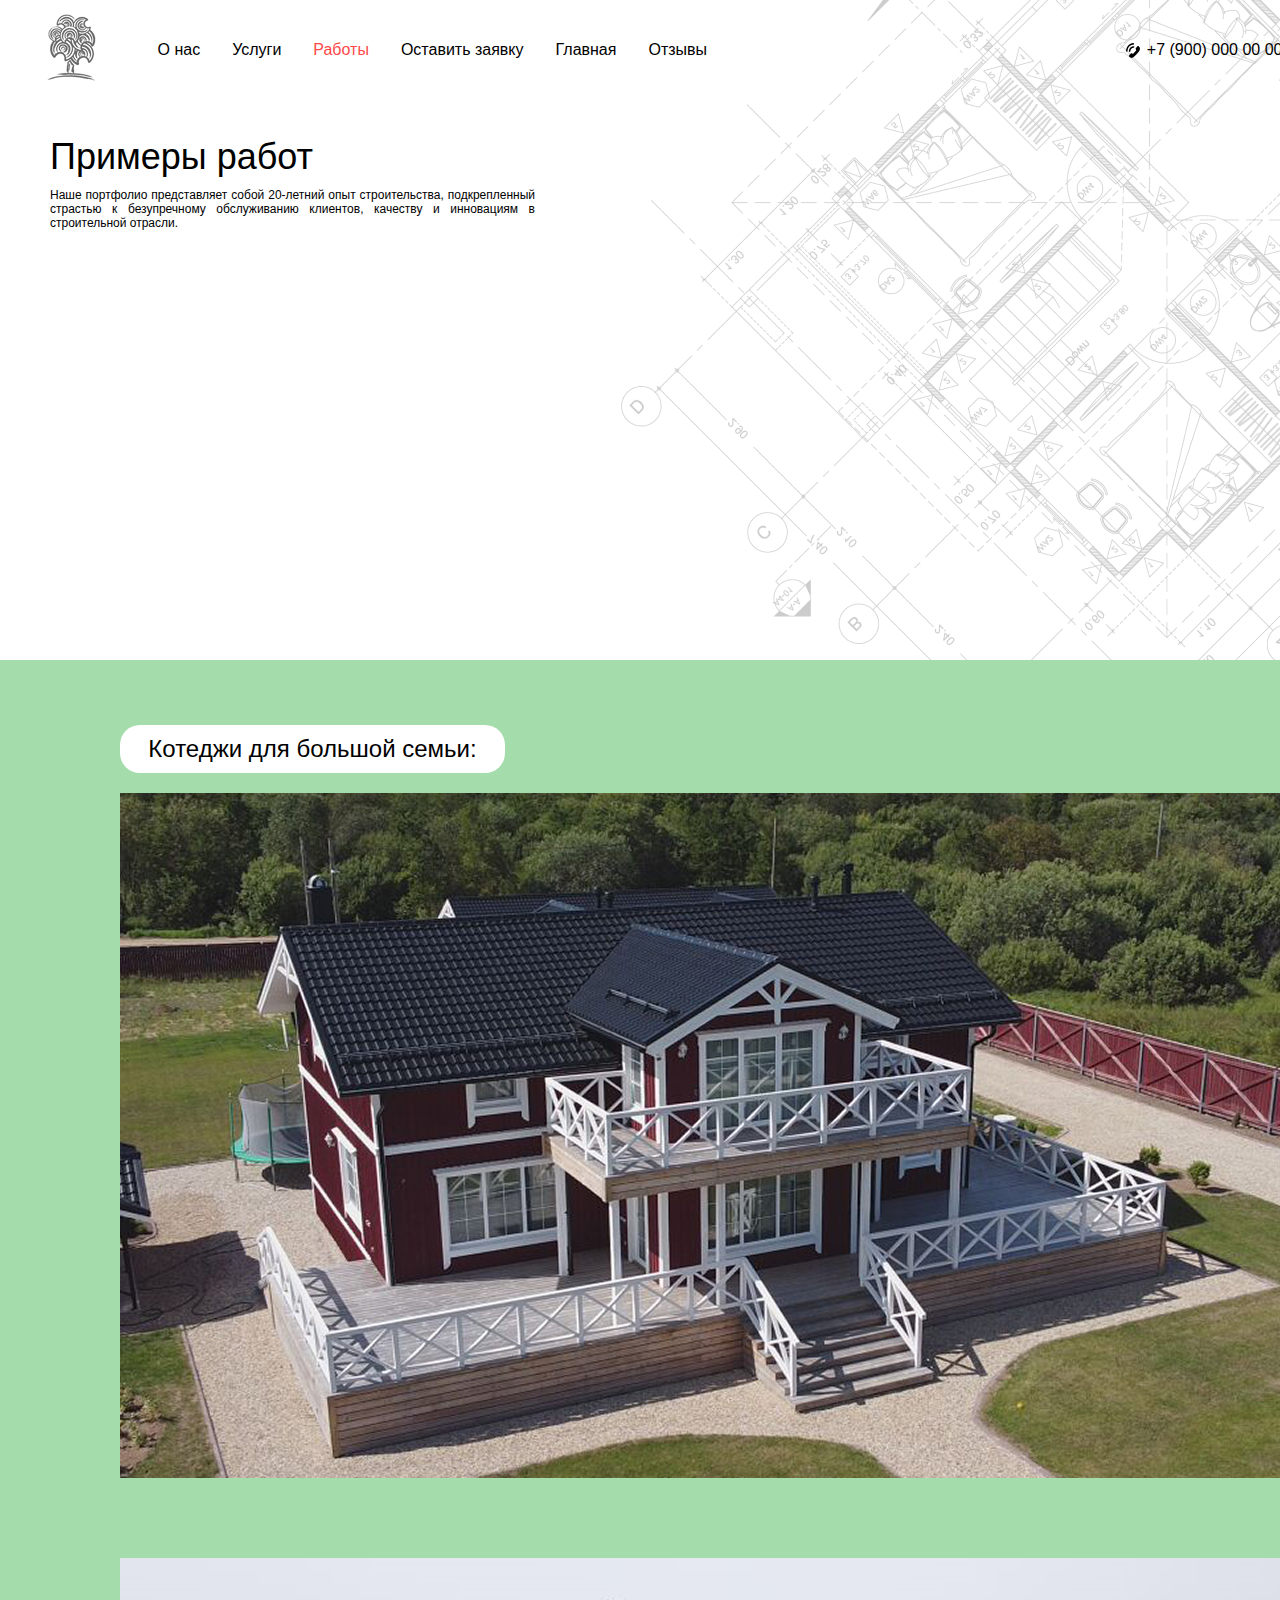
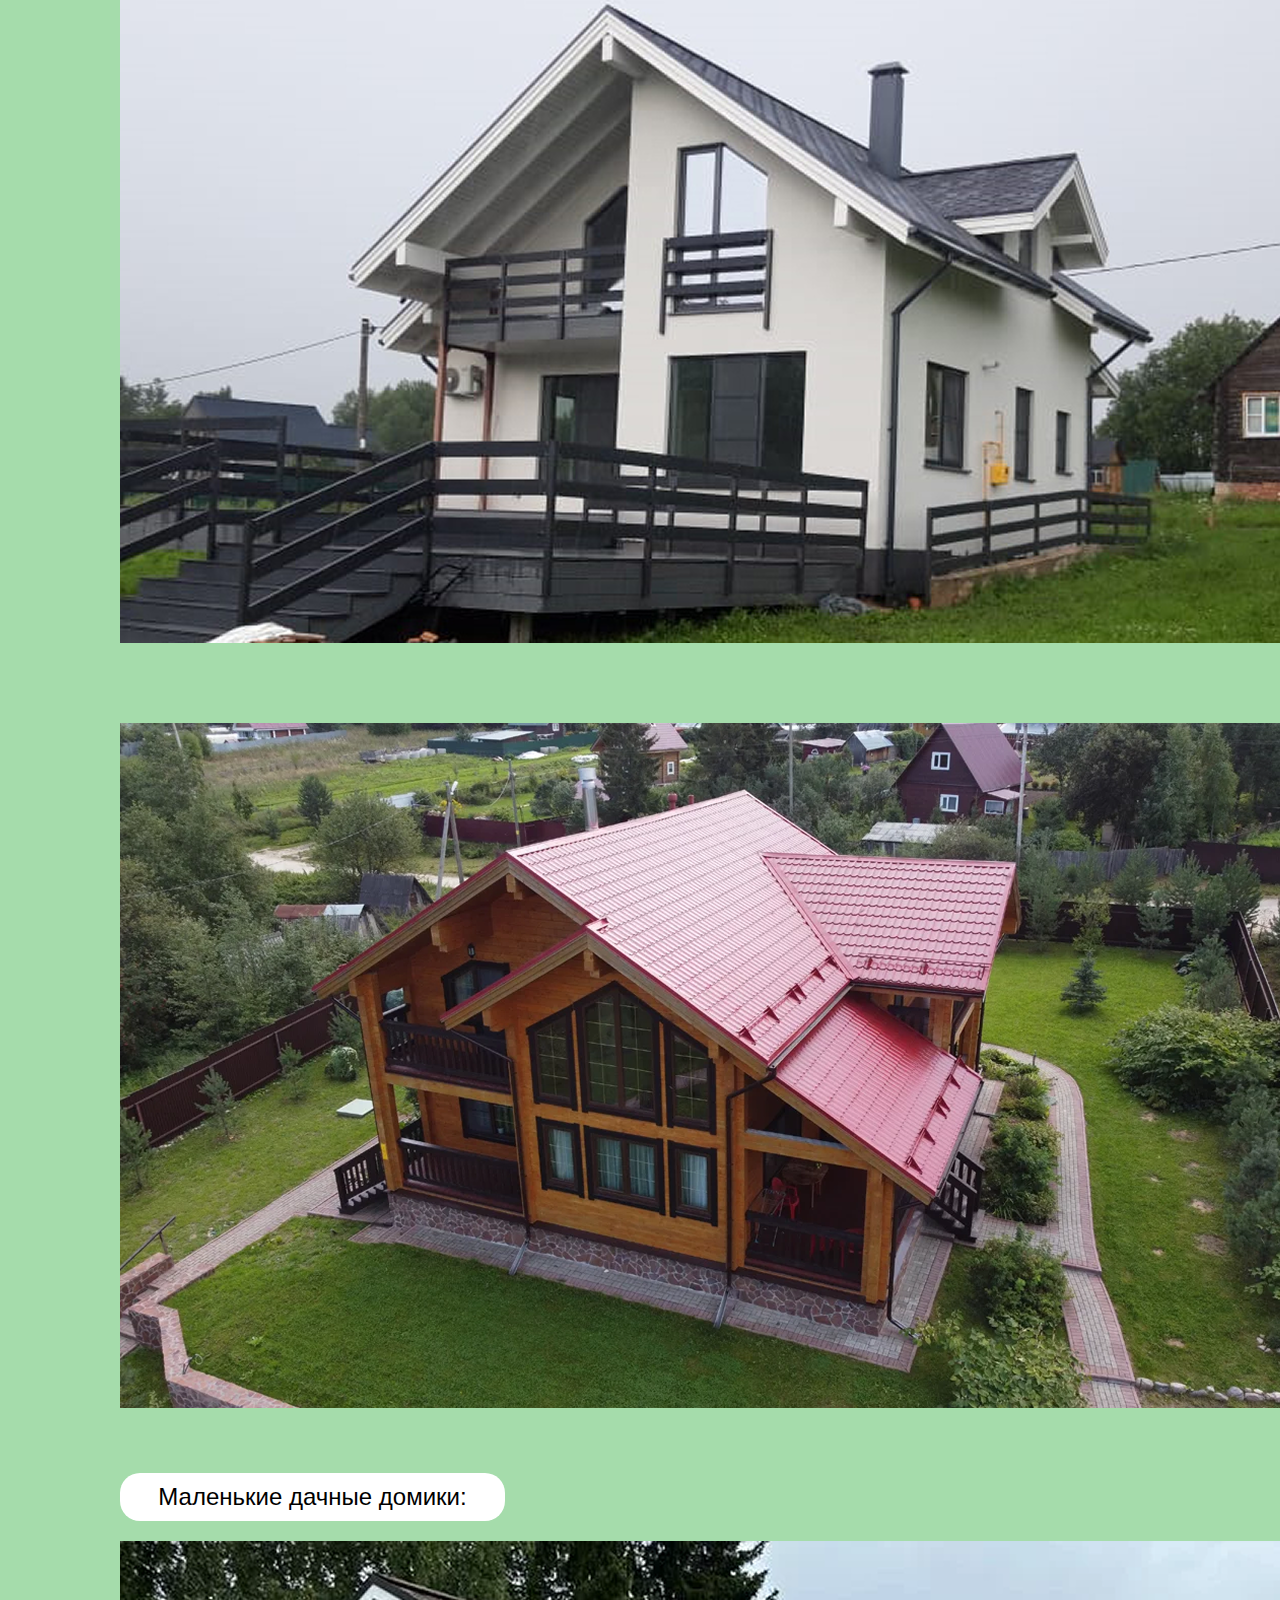
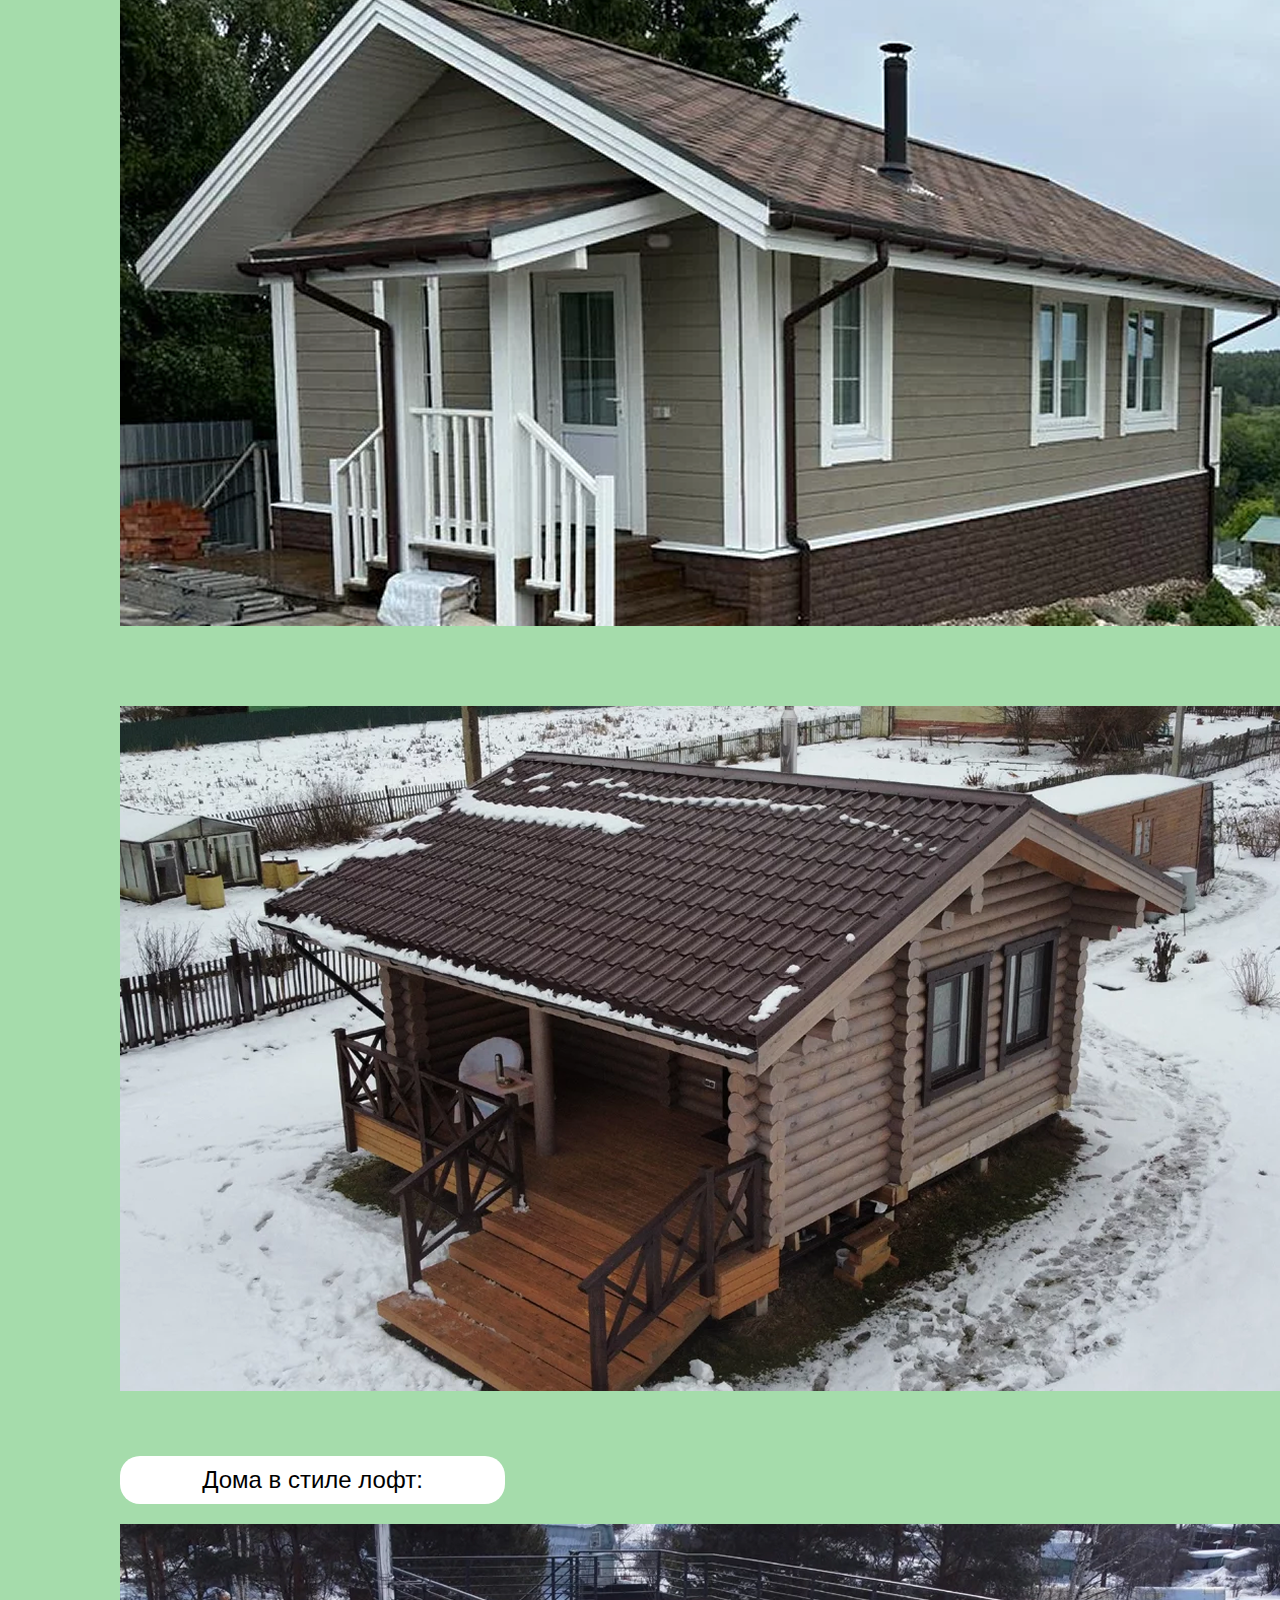
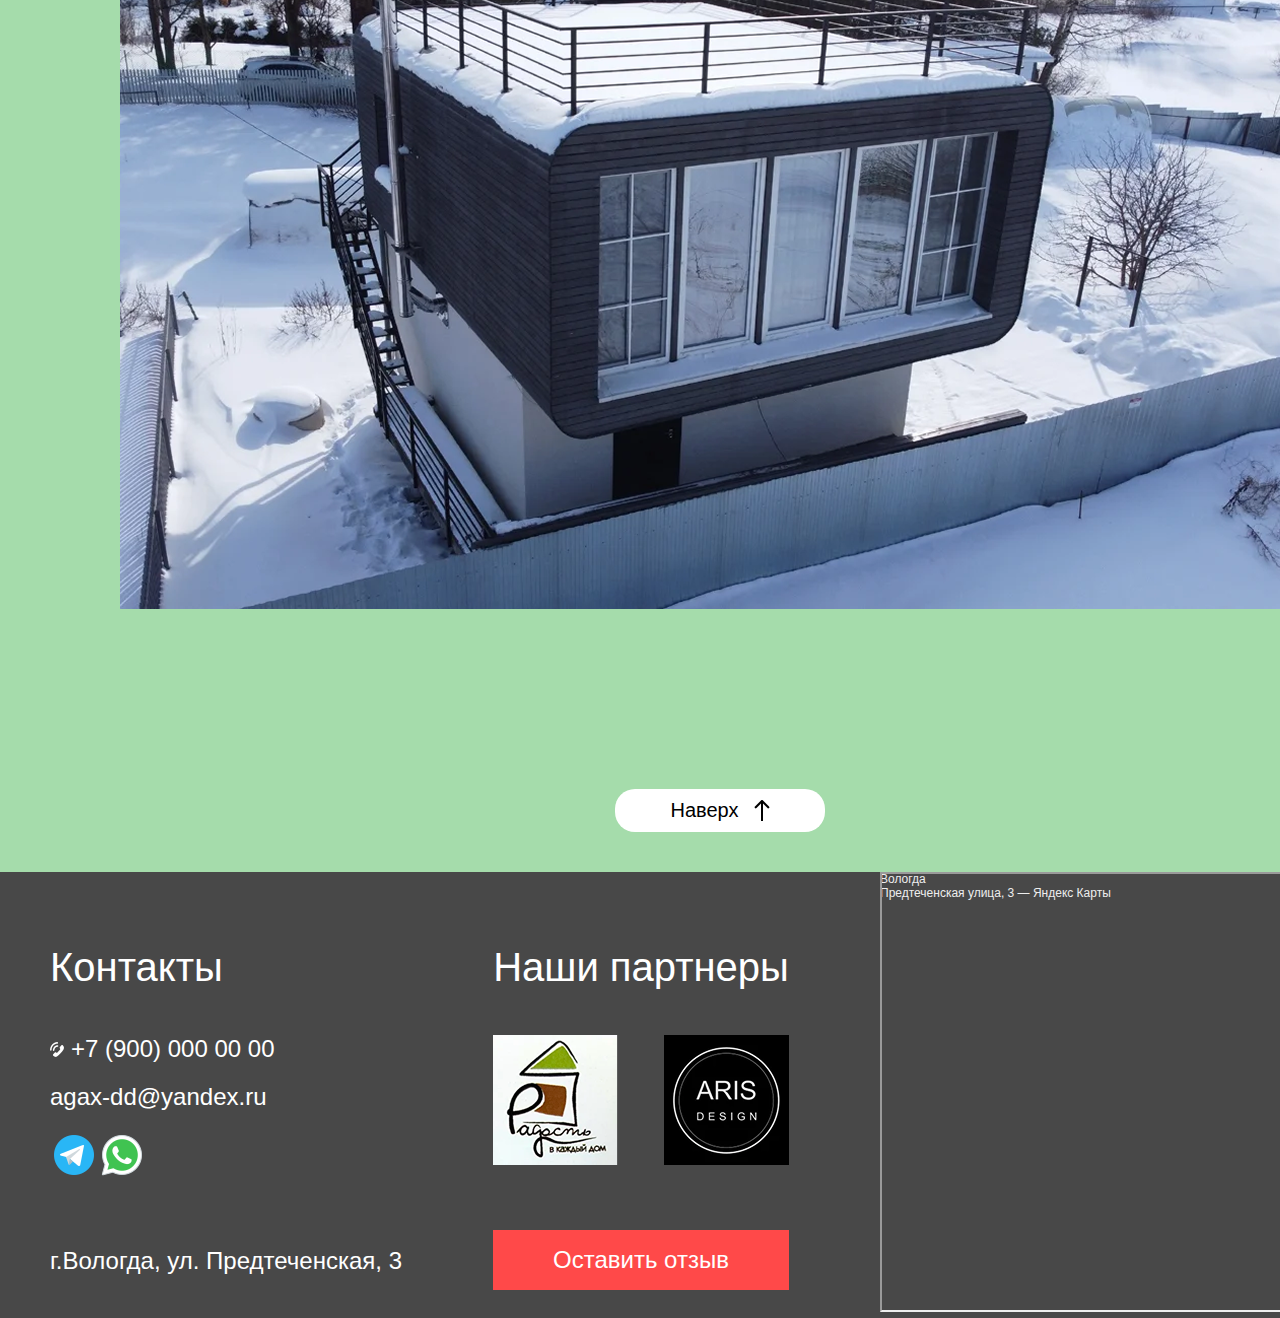
<file: works.html>
<!DOCTYPE html>
<html lang="en">
  <head>
    <meta charset="UTF-8" />
    <meta name="viewport" content="width=device-width, initial-scale=1.0" />
    <title>AGAX</title>
    <link rel="stylesheet" href="css/reset.css" />
    <link rel="stylesheet" href="css/style.css" />
    <link rel="shortcut icon" href="images/shortcut_icon.png" type="image/x-icon">
  </head>
  <body>
    <header class="page_works flex_alignment white_background">
      <div class="header_content flex_alignment">
        <a class="logo" href="index.html"
          ><img src="images/logo.png" alt=""
        /></a>
        <nav class="flex_alignment">
          <ul class="navigation_list flex_alignment">
            <li><a href="about.html">О нас</a></li>
            <li><a href="services.html">Услуги</a></li>
            <li class="highlight"><a href="works.html">Работы</a></li>
            <li><a href="ubmit_application.html">Оставить заявку</a></li>
            <li><a href="index.html">Главная</a></li>
            <li><a href="reviews.html">Отзывы</a></li>
          </ul>
        </nav>
        <div class="phone flex_alignment">
          <svg
            width="14"
            height="15"
            viewBox="0 0 14 15"
            fill="none"
            xmlns="http://www.w3.org/2000/svg"
          >
            <path
              fill-rule="evenodd"
              clip-rule="evenodd"
              d="M8.05176 0.921938C8.05176 0.478137 7.71597 0.118366 7.30176 0.118366C6.34967 0.118366 5.40691 0.319287 4.5273 0.709659C3.64769 1.10003 2.84846 1.6722 2.17523 2.39352C1.50201 3.11483 0.967978 3.97115 0.603632 4.91359C0.239285 5.85603 0.0517578 6.86613 0.0517578 7.88622C0.0517578 8.33003 0.387545 8.68979 0.801758 8.68979C1.21597 8.68979 1.55176 8.33003 1.55176 7.88622C1.55176 7.07718 1.70048 6.27608 1.98945 5.52861C2.27841 4.78117 2.70195 4.10202 3.23589 3.52994C3.76983 2.95786 4.4037 2.50407 5.10133 2.19447C5.79895 1.88486 6.54665 1.7255 7.30176 1.7255C7.71597 1.7255 8.05176 1.36574 8.05176 0.921938ZM6.97787 14.421C6.45947 14.7786 5.84244 14.9354 5.22935 14.8652C4.61627 14.795 4.04407 14.5022 3.60787 14.0353L3.22787 13.6281C3.05933 13.4456 2.96479 13.1991 2.96479 12.9424C2.96479 12.6856 3.05933 12.4393 3.22787 12.2567L4.82787 10.5531C4.99654 10.3732 5.22486 10.2722 5.46287 10.2722C5.70089 10.2722 5.92921 10.3732 6.09787 10.5531C6.26824 10.7337 6.49822 10.835 6.73787 10.835C6.97753 10.835 7.20751 10.7337 7.37787 10.5531L9.92787 7.82099C10.0965 7.63845 10.191 7.39204 10.191 7.13528C10.191 6.87851 10.0965 6.6321 9.92787 6.44956C9.75994 6.26884 9.66566 6.02422 9.66566 5.7692C9.66566 5.51419 9.75994 5.26957 9.92787 5.08885L11.4679 3.37456C11.6383 3.19397 11.8683 3.09269 12.1079 3.09269C12.3476 3.09269 12.5776 3.19397 12.7479 3.37456L13.1279 3.7817C13.5715 4.24246 13.8542 4.85228 13.9288 5.50938C14.0034 6.16649 13.8655 6.83115 13.5379 7.39242C11.7942 10.1661 9.56665 12.5528 6.97787 14.421ZM7.61572 3.21746C8.02993 3.21746 8.36572 3.57723 8.36572 4.02103C8.36572 4.46483 8.02993 4.8246 7.61572 4.8246C6.75377 4.8246 5.92712 5.19147 5.31762 5.84449C4.70813 6.49753 4.36572 7.38323 4.36572 8.30674C4.36572 8.75054 4.02993 9.11032 3.61572 9.11032C3.20151 9.11032 2.86572 8.75054 2.86572 8.30674C2.86572 6.95698 3.36616 5.6625 4.25696 4.70807C5.14776 3.75364 6.35594 3.21746 7.61572 3.21746Z"
              fill="black"
            />
          </svg>

          +7 (900) 000 00 00
        </div>
      </div>
      <section class="welcome_card">
        <div class="main_description">
          <h1 class="main_title">Примеры работ</h1>
          <p>
            Наше портфолио представляет собой 20-летний опыт строительства,
            подкрепленный страстью к безупречному обслуживанию клиентов,
            качеству и инновациям в строительной отрасли.
          </p>
        </div>
      </section>
    </header>
    <main>
      <div class="ref_button section_name">Котеджи для большой семьи:</div>
      <section class="images gap_block">
        <img src="images/houses/house_3.png" alt="" />
        <img src="images/houses/house_4.png" alt="" />
        <img src="images/houses/house_5.png" alt="" />
      </section>

      <div class="ref_button section_name">Маленькие дачные домики:</div>
      <section class="images gap_block">
        <img src="images/houses/house_6.png" alt="" />
        <img src="images/houses/house_7.png" alt="" />
      </section>

      <div class="ref_button section_name">Дома в стиле лофт:</div>
      <section class="images gap_block">
        <img src="images/houses/house_8.png" alt="" />
      </section>
    </main>
    <a href="#" class="btn_up flex_alignment ref_button">
      Наверх <img src="images/arrow_up.png" alt="" />
    </a>
    <footer class="flex_alignment">
      <div class="contacts">
        <h2 class="contacts_title title">Контакты</h2>
        <div class="footer_info">
          <div class="phone flex_alignment">
            <svg
              width="14"
              height="15"
              viewBox="0 0 14 15"
              fill="none"
              xmlns="http://www.w3.org/2000/svg"
            >
              <path
                fill-rule="evenodd"
                clip-rule="evenodd"
                d="M8.05176 0.921938C8.05176 0.478137 7.71597 0.118366 7.30176 0.118366C6.34967 0.118366 5.40691 0.319287 4.5273 0.709659C3.64769 1.10003 2.84846 1.6722 2.17523 2.39352C1.50201 3.11483 0.967978 3.97115 0.603632 4.91359C0.239285 5.85603 0.0517578 6.86613 0.0517578 7.88622C0.0517578 8.33003 0.387545 8.68979 0.801758 8.68979C1.21597 8.68979 1.55176 8.33003 1.55176 7.88622C1.55176 7.07718 1.70048 6.27608 1.98945 5.52861C2.27841 4.78117 2.70195 4.10202 3.23589 3.52994C3.76983 2.95786 4.4037 2.50407 5.10133 2.19447C5.79895 1.88486 6.54665 1.7255 7.30176 1.7255C7.71597 1.7255 8.05176 1.36574 8.05176 0.921938ZM6.97787 14.421C6.45947 14.7786 5.84244 14.9354 5.22935 14.8652C4.61627 14.795 4.04407 14.5022 3.60787 14.0353L3.22787 13.6281C3.05933 13.4456 2.96479 13.1991 2.96479 12.9424C2.96479 12.6856 3.05933 12.4393 3.22787 12.2567L4.82787 10.5531C4.99654 10.3732 5.22486 10.2722 5.46287 10.2722C5.70089 10.2722 5.92921 10.3732 6.09787 10.5531C6.26824 10.7337 6.49822 10.835 6.73787 10.835C6.97753 10.835 7.20751 10.7337 7.37787 10.5531L9.92787 7.82099C10.0965 7.63845 10.191 7.39204 10.191 7.13528C10.191 6.87851 10.0965 6.6321 9.92787 6.44956C9.75994 6.26884 9.66566 6.02422 9.66566 5.7692C9.66566 5.51419 9.75994 5.26957 9.92787 5.08885L11.4679 3.37456C11.6383 3.19397 11.8683 3.09269 12.1079 3.09269C12.3476 3.09269 12.5776 3.19397 12.7479 3.37456L13.1279 3.7817C13.5715 4.24246 13.8542 4.85228 13.9288 5.50938C14.0034 6.16649 13.8655 6.83115 13.5379 7.39242C11.7942 10.1661 9.56665 12.5528 6.97787 14.421ZM7.61572 3.21746C8.02993 3.21746 8.36572 3.57723 8.36572 4.02103C8.36572 4.46483 8.02993 4.8246 7.61572 4.8246C6.75377 4.8246 5.92712 5.19147 5.31762 5.84449C4.70813 6.49753 4.36572 7.38323 4.36572 8.30674C4.36572 8.75054 4.02993 9.11032 3.61572 9.11032C3.20151 9.11032 2.86572 8.75054 2.86572 8.30674C2.86572 6.95698 3.36616 5.6625 4.25696 4.70807C5.14776 3.75364 6.35594 3.21746 7.61572 3.21746Z"
                fill="black"
              />
            </svg>
            +7 (900) 000 00 00
          </div>
          <div class="email">agax-dd@yandex.ru</div>
          <div class="social_network">
            <a target="_blank" href="https://wa.me/79535167698"><img src="images/social_network/tg.png" alt="" /></a>
            <a target="_blank" href="https://t.me/M1rage_78"><img src="images/social_network/whatsapp.png" alt="" /></a>
          </div>
        </div>
        <div class="address">г.Вологда, ул. Предтеченская, 3</div>
      </div>
      <div class="partners">
        <h2 class="partners_title title">Наши партнеры</h2>
        <div class="partners_images flex_alignment">
          <img src="images/partners/RADOST.png" alt="" />
          <img src="images/partners/ARIS.png" alt="" />
        </div>
        <a href="leave_review.html" class="btn_highlight">Оставить отзыв</a>
      </div>
      <div class="map" style="position: relative; overflow: hidden">
        <a
          href="https://yandex.ru/maps/21/vologda/?utm_medium=mapframe&utm_source=maps"
          style="color: #eee; font-size: 12px; position: absolute; top: 0px"
          >Вологда</a
        ><a
          href="https://yandex.ru/maps/21/vologda/house/predtechenskaya_ulitsa_3/Z0AYfwdmSEYPQFtjfX5wdnVrYw==/?ll=39.904764%2C59.218182&utm_medium=mapframe&utm_source=maps&z=16.29"
          style="color: #eee; font-size: 12px; position: absolute; top: 14px"
          >Предтеченская улица, 3 — Яндекс Карты</a
        ><iframe
          src="https://yandex.ru/map-widget/v1/?ll=39.904764%2C59.218182&mode=search&ol=geo&ouri=ymapsbm1%3A%2F%2Fgeo%3Fdata%3DCgg1Nzg1MzEyNxJG0KDQvtGB0YHQuNGPLCDQktC-0LvQvtCz0LTQsCwg0J_RgNC10LTRgtC10YfQtdC90YHQutCw0Y8g0YPQu9C40YbQsCwgMyIKDeOfH0IVON9sQg%2C%2C&z=16.29"
          width="560"
          height="440"
          frameborder="1"
          allowfullscreen="true"
          style="position: relative"
        ></iframe>
      </div>
    </footer>
  </body>
</html>
</file>
<file: css/style.css>
:root {
   --highlight: #FF4949;
   --light_color: #fff;
   --dark_color: #000000;
   --main_background_color: #A5DCAB;
   --gray: #484848
}

.flex_alignment {
   display: flex;
   align-items: center;
   justify-content: space-between;
}

header {
   background-color: transparent;
   position: relative;
   display: flex;
   flex-flow: column;
   justify-content: space-around;
}

.header_content {
   height: 100px;
   width: 1125px;
   margin: auto;
}


.logo {
   position: absolute;
   left: 40px;
   top: 0;
}

.main_page {

   visibility: hidden;
}

.navigation_list {
   gap: 32px;
}

.highlight {
   color: var(--highlight);
}

.phone {
   gap: 7px;
   justify-content: start;
}

.welcome_card {
   width: 1440px;
   display: flex;
   align-items: start;
   gap: 40px;
   padding: 36px 50px;
   background-size: cover;
   height: 560px;
   color: var(--dark_color);
}

.page_main {
   height: 760px;
   color: var(--light_color);
   background: url(../images/header/main.png);
}

.main_description {
   display: flex;
   flex-flow: column;
   gap: 10px;
}

.main_title {
   font-size: 36px;
}

.title {
   font-size: 40px;
   text-align: center;
   font-weight: 400;
   padding-block: 100px 45px;
}

.title_about {
   font-size: 64px;
   padding-block: 45px 60px;
}

.text {
   width: 1155px;
   margin: auto;
   font-size: 28px;
   text-align: justify;
   line-height: 120%;
}

/* .images {} */

.ref_button {
   padding: 10px 20px;
   background-color: var(--light_color);
   border-radius: 20px;
   font-size: 20px;
   width: 210px;
   display: flex;
   justify-content: center;
   gap: 15px;
}

.float_right {
   justify-content: flex-end;
   margin: 45px 90px 45px auto;
}

.advantages {
   display: grid;
   grid-template-columns: repeat(3, 1fr);
   grid-template-rows: repeat(2, 1fr);
   gap: 70px;
}

.advantage_card {
   margin: auto;
   width: 413px;
   height: 320px;
   padding: 15px 25px;
   background-color: var(--light_color);
   border-radius: 7px;
}

.title_card {
   font-size: 28px;
   margin-bottom: 25px;
   text-align: center;
}

.advantage_list {
   list-style-type: disc;
   margin-left: 40px;
   text-align: justify;
   font-size: 20px;
   display: flex;
   flex-flow: column;
}

.rounding {
   border-radius: 7px 7px 80px 7px;
}

.btn_up {
   margin: 180px auto 40px;
}

footer {
   background-color: var(--gray);
   color: var(--light_color);
   font-size: 24px;

   path {
      fill: var(--light_color);
   }

   .title{
      padding-top: 30px;
   }
}

footer>*:nth-child(n) {
   margin-left: 50px;
}


.contacts,
.partners {
   display: flex;
   flex-flow: column;
   justify-content: start;
   height: 360px;
   /* width: 315px; */
}

.contacts_title,
.partners_title {
   padding-top: 50px;
   text-align: left;
}

.partners_images {
   gap: 30px;
   height: 130px;
}

.btn_highlight {
   padding: 16px 48px;
   background-color: var(--highlight);
   color: var(--light_color);
   font-size: 24px;
   margin-top: 65px;
   text-align: center;
}

.social_network {
   display: flex;
}

.footer_info {
   display: flex;
   flex-flow: column;
   gap: 20px;
}

.address {
   margin-top: auto;
}

.white_background {
   background-color: var(--light_color);
}

.pages_about {
   background: url(../images/header/about.png), var(--light_color);
   background-repeat: no-repeat;
   background-position: right bottom;
}

main {
   margin-inline: 120px;
}

.no_margin {
   margin-inline: 0;
}

.about_us {
   width: 800px;
   padding: 30px 15px;
   background-color: var(--light_color);
   border-radius: 5px;
   margin-block: 90px;
   font-size: 24px;
}

.cards_examples {
   display: flex;
   justify-content: center;
   gap: 60px;
}

.card_example {
   padding: 32px 36px;
   background-color: var(--light_color);
}

.page_services {
   background: url(../images/header/services.png), var(--light_color);
   background-repeat: no-repeat;
   background-position: right bottom;
}

.main_description p {
   width: 485px;
   font-size: 12px;
}

.houses_cards {
   display: flex;
   flex-flow: column;

}

.house_card {
   width: 100%;
   font-size: 20px;
   padding: 50px;
   border-radius: 10px;
   background-color: var(--light_color);
}

.title_house {
   font-size: 36px;
   margin-bottom: 40px;
}

.list_parameters {
   margin-left: 24px;
   list-style-type: disc;
}

.houses_cards {
   margin-block: 100px;
   display: flex;
   flex-flow: column;
   gap: 90px;
}

.page_works {
   background: url(../images/header/works.png), var(--light_color);
   background-repeat: no-repeat;
   background-position: right bottom;
}

.section_name {
   width: 385px;
   font-size: 24px;
   margin-block: 65px 20px;
}

.gap_block {
   display: flex;
   flex-flow: column;
   gap: 80px;
}

.review {
   background-color: var(--light_color);
   padding: 45px 40px;
   display: flex;
   gap: 32px;
   font-size: 32px;
}

.user_name {
   margin-bottom: 20px;
}


form {
   min-width: 735px;
   background-color: var(--light_color);
   padding: 45px;
   margin: auto   ;
   margin-bottom: 300px;
   font-size: 20px;
   input{
      color: var(--dark_color);
   }
}

.add_photo {
   width: 350px;
   height: 400px;
   border: 1px solid var(--dark_color);
   font-size: 28px;
   padding: 20px;
}

.title_photo {
   width: 130px;
   text-align: center;
   margin: auto;
   padding-block: 90px 20px;
}

input[type="file"]{
   font-size: 20px;
   text-align: center;
   width: 340px;
   margin: auto;
}

.inputs{
   display: flex;
}

.fields_fills{
   display: flex;
   flex-flow: column;
   gap: 10px;
   padding: 45px;
}

.field_fill{
   padding-block: 15px;
   border-bottom: 1px solid var(--dark_color);
   font-size: 28px;
   width: 280px;
}

.send_feedback{
   display: flex;
   align-items: center;
   justify-content: center;
   padding-inline: 105px;
   padding: auto;
   justify-self: center;
}

.position_btn_send{
   justify-content: center;
}

.textarea{
   height: 200px;
   width: 400px;
}

.send_btn{
   margin: 80px auto 0;
   padding: 25px 100px;
   width: 450px;
   font-size: 32px;
}

.description{
   width: 620px;
   display: flex;
   justify-content: center;
   margin: auto;
   margin-bottom: 115px;
   font-size: 20px;
}

.privacy_policy{
   width: 205px;
   margin-top: 70px;
   display: flex;
   align-items: start;
   gap: 10px;
}

.application{
   width: 735px;
}
</file>
